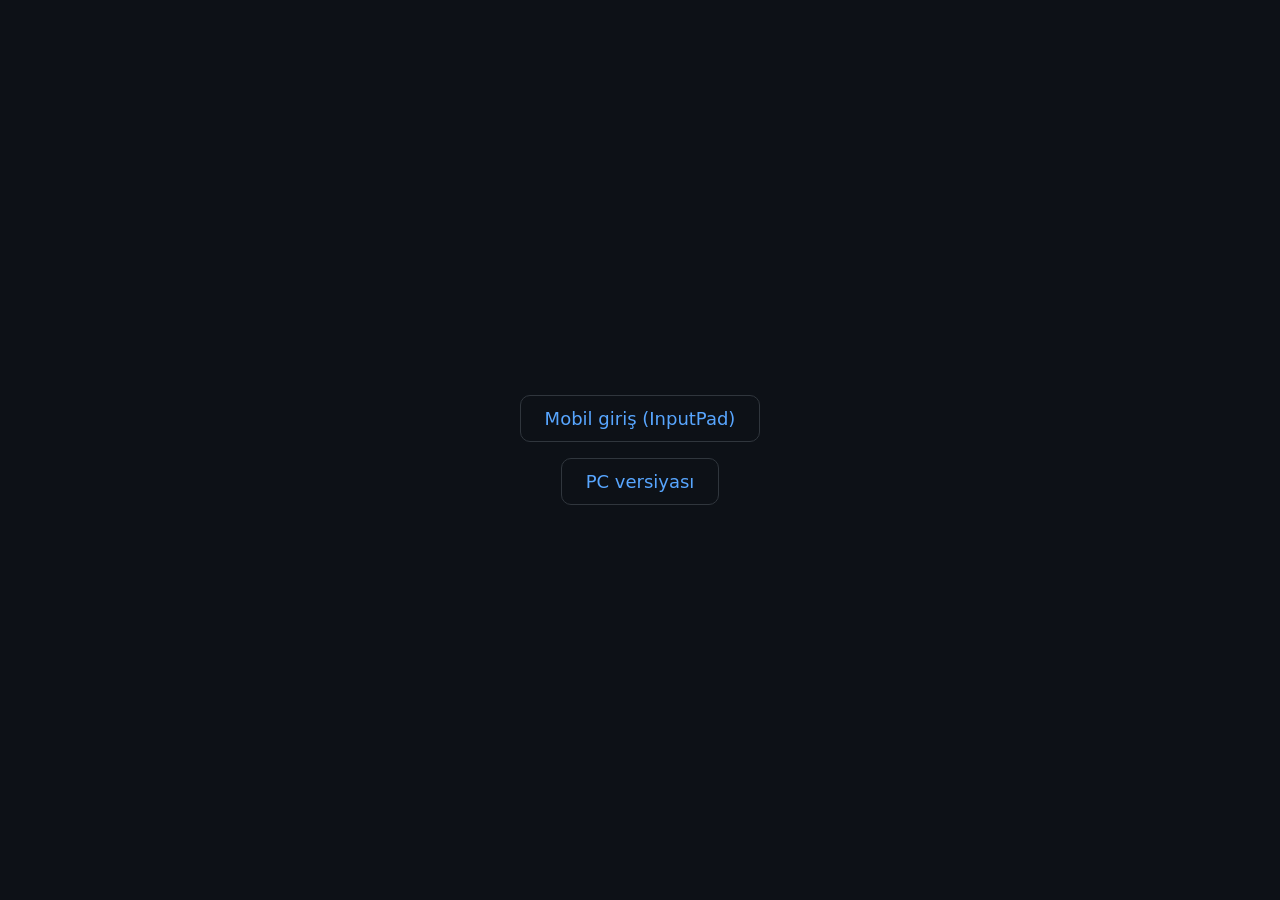
<file: index.html>
<!DOCTYPE html>
<html lang="az">
<head>
<meta charset="UTF-8">
<meta name="viewport" content="width=device-width, initial-scale=1.0">
<title>Maliyya</title>
<style>body{background:#0d1117;color:#e6edf3;font-family:system-ui,sans-serif;display:flex;flex-direction:column;align-items:center;justify-content:center;gap:16px;min-height:100vh;margin:0}a{color:#58a6ff;font-size:18px;text-decoration:none;padding:12px 24px;border:1px solid #30363d;border-radius:10px}</style>
</head>
<body>
<a href="mobile_inputpad/">Mobil giriş (InputPad)</a>
<a href="pc_version/">PC versiyası</a>
</body>
</html>
</file>
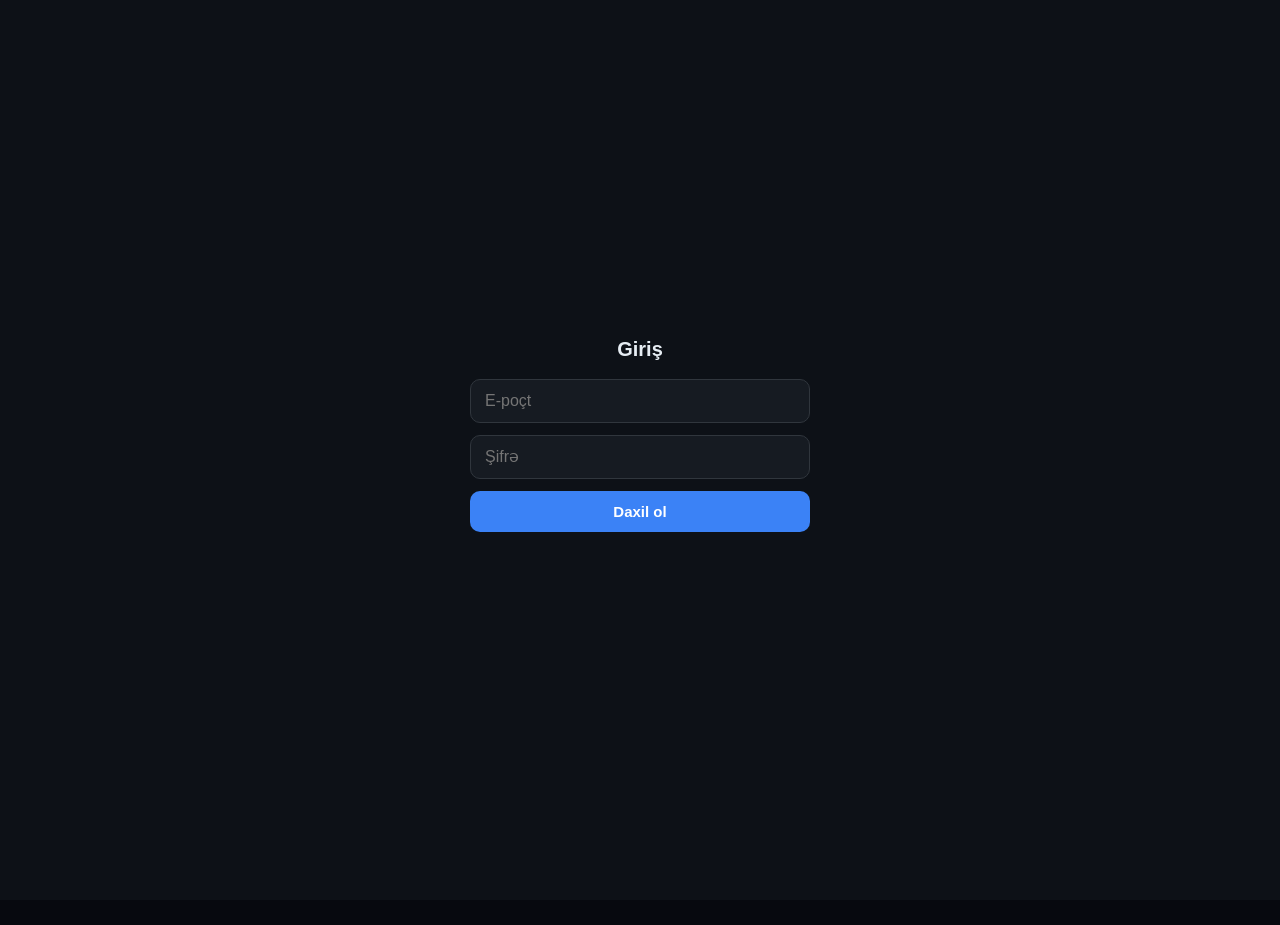
<file: pc_version/index.html>
<!DOCTYPE html>
<html lang="az">
<head>
<script>
(function(){
  var k = localStorage.getItem('page_theme_index') || '';
  if(k==='dark') document.documentElement.setAttribute('data-theme','dark');
  if(k==='light') document.documentElement.setAttribute('data-theme','light');
})();
</script>

<script src="supabase-config.js"></script>
<script src="mf-supabase.js"></script>
<script src="mf-sync.js"></script>
<script src="debt-bal.js"></script>
<script src="sync.js?v=31"></script>
<script src="backup.js?v=31"></script>

<meta charset="UTF-8">
<meta name="viewport" content="width=device-width, initial-scale=1.0">
<title>Maliyyə İdarəetmə</title>
<link href="https://fonts.googleapis.com/css2?family=Montserrat:wght@400;500;600;700;800&display=swap" rel="stylesheet">
<style>
*{margin:0;padding:0;box-sizing:border-box;}

:root{
  --bg:#07090f;
  --surface:rgba(255,255,255,0.045);
  --border:rgba(255,255,255,0.08);
  --text:#eef0fa;
  --muted:rgba(200,208,240,0.5);
  --dim:rgba(200,208,240,0.25);
  --green:#1fd98a;
  --red:#ff5f5f;
  --blue:#4fa3ff;
  --purple:#8b7fff;
}
/* Light theme */
[data-theme=light]{
  --bg:#f0f4f8;
  --surface:rgba(255,255,255,0.9);
  --border:rgba(0,0,0,0.1);
  --text:#111827;
  --muted:#6b7280;
  --dim:#9ca3af;
  --green:#10b981;
  --red:#ef4444;
  --blue:#3b82f6;
  --purple:#7c3aed;
}
[data-theme=light] html,
[data-theme=light] body{
  background:#f0f4f8;
  color:#111827;
}

html,body{
  min-height:100vh;
  background:var(--bg);
  color:var(--text);
  font-family:'Montserrat',sans-serif;
  overflow-x:hidden;
}

/* BACKGROUND */
.bg-glow{
  position:fixed;inset:0;z-index:0;pointer-events:none;
  background:
    radial-gradient(ellipse 600px 400px at 20% 15%, rgba(139,127,255,0.06) 0%, transparent 70%),
    radial-gradient(ellipse 500px 350px at 80% 80%, rgba(79,163,255,0.05) 0%, transparent 70%);
}
.bg-grid{
  position:fixed;inset:0;z-index:0;pointer-events:none;
  background-image:
    linear-gradient(rgba(255,255,255,0.022) 1px, transparent 1px),
    linear-gradient(90deg, rgba(255,255,255,0.022) 1px, transparent 1px);
  background-size:56px 56px;
  mask-image:radial-gradient(ellipse 75% 75% at 50% 50%, black 10%, transparent 100%);
}

/* WRAP */
.wrap{
  position:relative;z-index:1;
  min-height:100vh;
  display:flex;flex-direction:column;
  align-items:center;
  padding:52px 20px 80px;
  max-width:560px;
  margin:0 auto;
}

/* PROFILE */
.profile-block{
  display:flex;flex-direction:column;align-items:center;
  margin-bottom:36px;
  animation:up 0.65s ease both;
}
.avatar-ring{
  width:144px;height:144px;
  border-radius:50%;
  padding:3px;
  background:linear-gradient(135deg, rgba(139,127,255,0.6), rgba(79,163,255,0.6));
  margin-bottom:16px;
  box-shadow:0 0 32px rgba(139,127,255,0.2);
}
.avatar-ring img{
  width:100%;height:100%;
  border-radius:50%;
  object-fit:cover;
  display:block;
  border:2px solid var(--bg);
}
.profile-name{
  font-size:18px;font-weight:700;
  color:var(--text);letter-spacing:-0.2px;
  margin-bottom:4px;
}
.profile-date{
  font-size:11px;color:var(--dim);font-weight:500;
  letter-spacing:0.4px;
}

/* BALANCE CARD */
.balance-card{
  width:100%;
  background:var(--surface);
  border:1px solid var(--border);
  border-radius:20px;
  padding:28px 24px 24px;
  margin-bottom:12px;
  position:relative;overflow:hidden;
  animation:up 0.65s 0.1s ease both;
}
.balance-card::before{
  content:'';position:absolute;top:0;left:0;right:0;height:1px;
  background:linear-gradient(90deg, transparent, rgba(139,127,255,0.5), rgba(79,163,255,0.5), transparent);
}
.balance-label{
  font-size:10px;font-weight:600;letter-spacing:1.2px;
  text-transform:uppercase;color:var(--dim);
  margin-bottom:10px;
}
.balance-amount{
  font-size:38px;font-weight:800;
  letter-spacing:-1.5px;line-height:1;
  margin-bottom:4px;
}
.balance-amount.pos{color:var(--green);}
.balance-amount.neg{color:var(--red);}
.balance-amount.zero{color:var(--text);}
.balance-sign{font-size:24px;font-weight:400;margin-right:2px;opacity:0.7;}
.balance-currency{font-size:22px;font-weight:500;margin-left:3px;opacity:0.6;}

/* STATS ROW */
.stats-row{
  display:flex;gap:10px;
  width:100%;
  margin-bottom:28px;
  animation:up 0.65s 0.15s ease both;
}
.stat-box{
  flex:1;
  background:var(--surface);
  border:1px solid var(--border);
  border-radius:14px;
  padding:14px 12px;
  text-align:center;
}
.stat-val{
  font-size:15px;font-weight:700;
  margin-bottom:5px;line-height:1;
  letter-spacing:-0.3px;
}
.stat-val.green{color:var(--green);}
.stat-val.red{color:var(--red);}
.stat-lbl{font-size:10px;color:var(--dim);text-transform:uppercase;letter-spacing:0.8px;font-weight:600;}

/* SECTION LABEL */
.section-lbl{
  width:100%;
  font-size:10px;font-weight:600;letter-spacing:1.2px;
  text-transform:uppercase;color:var(--dim);
  margin-bottom:10px;padding-left:2px;
  animation:up 0.65s 0.18s ease both;
}

/* CARDS */
.cards{display:flex;flex-direction:column;gap:9px;width:100%;}

.card{
  display:flex;align-items:center;gap:14px;
  padding:16px 18px;
  border-radius:14px;
  background:var(--surface);
  border:1px solid var(--border);
  text-decoration:none;color:var(--text);
  transition:background 0.18s,border-color 0.18s,transform 0.18s,box-shadow 0.18s;
}
.card:hover{transform:translateY(-2px);}
.card.p{animation:up 0.6s 0.22s ease both;}
.card.p:hover{border-color:rgba(139,127,255,0.4);background:rgba(139,127,255,0.06);box-shadow:0 6px 24px rgba(139,127,255,0.1);}
.card.b{animation:up 0.6s 0.28s ease both;}
.card.b:hover{border-color:rgba(79,163,255,0.4);background:rgba(79,163,255,0.06);box-shadow:0 6px 24px rgba(79,163,255,0.1);}
.card.g{animation:up 0.6s 0.34s ease both;}
.card.g:hover{border-color:rgba(31,217,138,0.4);background:rgba(31,217,138,0.06);box-shadow:0 6px 24px rgba(31,217,138,0.1);}
.card.a{animation:up 0.6s 0.40s ease both;}
.card.a:hover{border-color:rgba(245,166,35,0.4);background:rgba(245,166,35,0.06);box-shadow:0 6px 24px rgba(245,166,35,0.1);}
.card.t{animation:up 0.6s 0.46s ease both;}
.card.s{animation:up 0.6s 0.52s ease both;}
.card.s:hover{border-color:rgba(139,148,158,0.4);background:rgba(139,148,158,0.06);box-shadow:0 6px 24px rgba(139,148,158,0.1);}
.card.s .card-ico{background:rgba(139,148,158,0.16);border:1px solid rgba(139,148,158,0.2);}
.card.t:hover{border-color:rgba(20,184,166,0.4);background:rgba(20,184,166,0.06);box-shadow:0 6px 24px rgba(20,184,166,0.1);}

.card-ico{
  width:42px;height:42px;border-radius:12px;
  display:flex;align-items:center;justify-content:center;
  font-size:19px;flex-shrink:0;
  transition:transform 0.18s;
}
.card:hover .card-ico{transform:scale(1.1);}
.card.p .card-ico{background:rgba(139,127,255,0.16);border:1px solid rgba(139,127,255,0.2);}
.card.b .card-ico{background:rgba(79,163,255,0.16);border:1px solid rgba(79,163,255,0.2);}
.card.g .card-ico{background:rgba(31,217,138,0.16);border:1px solid rgba(31,217,138,0.2);}
.card.a .card-ico{background:rgba(245,166,35,0.16);border:1px solid rgba(245,166,35,0.2);}
.card.t .card-ico{background:rgba(20,184,166,0.16);border:1px solid rgba(20,184,166,0.2);}

.card-txt{flex:1;}
.card-title{font-size:14px;font-weight:700;color:var(--text);margin-bottom:2px;letter-spacing:-0.1px;}
.card-desc{font-size:11px;color:var(--muted);font-weight:400;line-height:1.4;}
.card-arr{font-size:17px;color:var(--dim);transition:transform 0.18s,color 0.18s;flex-shrink:0;}
.card:hover .card-arr{transform:translateX(3px);color:var(--text);}

/* ANIMATIONS */
@keyframes up{
  from{opacity:0;transform:translateY(16px);}
  to{opacity:1;transform:translateY(0);}
}

@media(max-width:400px){
  .wrap{padding:36px 14px 60px;}
  .balance-amount{font-size:32px;}
}


.set-btn{flex-shrink:0;width:38px;height:38px;border-radius:50%;display:flex;align-items:center;justify-content:center;font-size:18px;line-height:1;text-decoration:none;color:var(--muted);background:var(--surface);border:1px solid var(--border);transition:all .2s;}
.set-btn:hover{color:var(--text);border-color:var(--blue);transform:rotate(30deg);}
/* Ikonlar: tək tonlu, minimalist */
.card .card-ico,.card.b .card-ico,.card.a .card-ico,.card.g .card-ico,.card.t .card-ico,.card.p .card-ico{background:rgba(255,255,255,0.06);border:1px solid var(--border);color:var(--text);opacity:.9;}
[data-theme=light] .card .card-ico,[data-theme=light] .card.b .card-ico,[data-theme=light] .card.a .card-ico,[data-theme=light] .card.g .card-ico,[data-theme=light] .card.t .card-ico{background:rgba(0,0,0,0.04);}
.card:hover .card-ico{transform:none;}

</style>
<link rel="stylesheet" href="mf-mobile.css">
<link rel="icon" type="image/png" sizes="32x32" href="icons/icon-32.png">
<link rel="apple-touch-icon" href="icons/icon-192.png">
</head>
<body>



<div class="bg-glow"></div>
<div class="bg-grid"></div>

<div class="wrap">

  <!-- Profil -->
  <div class="profile-block">
    <div class="avatar-ring">
      <img src="[data-uri]" alt="Profil">
    </div>
    <div class="profile-name">Nemət Əlibabayev</div>
    <div class="profile-date" id="today-date"></div>
  </div>

  <!-- Xalis Balans -->
  <div class="balance-card">
    <div class="balance-label">Xalis Balans</div>
    <div class="balance-amount zero" id="bal-main">
      <span class="balance-sign" id="bal-sign"></span><span id="bal-num">—</span><span class="balance-currency">₼</span>
  </div>

  <!-- Modullar -->
  <div class="section-lbl"> </div>

  <div class="cards">
    <a class="card b" href="Dashboard.html">
      <div class="card-ico"><svg viewBox="0 0 24 24" width="22" height="22" fill="none" stroke="currentColor" stroke-width="1.7" stroke-linecap="round" stroke-linejoin="round" aria-hidden="true"><path d="M4 20V10"/><path d="M10 20V4"/><path d="M16 20v-7"/><path d="M22 20H2"/></svg></div>
      <div class="card-txt">
        <div class="card-title">Dashboard</div>
        <div class="card-desc">Analiz, qrafiklər və əməliyyat jurnalı</div>
      </div>
      <div class="card-arr">›</div>
    </a>
    <a class="card a" href="Budget_Forecasting_Dashboard.html">
      <div class="card-ico"><svg viewBox="0 0 24 24" width="22" height="22" fill="none" stroke="currentColor" stroke-width="1.7" stroke-linecap="round" stroke-linejoin="round" aria-hidden="true"><path d="M3 17l5-5 4 4 8-9"/><path d="M15 7h5v5"/></svg></div>
      <div class="card-txt">
        <div class="card-title">Büdcə Proqnozu</div>
        <div class="card-desc">Gələcək planlaması və təhlili</div>
      </div>
      <div class="card-arr">›</div>
    </a>
  </div>

  <div style="height:28px;display:flex;align-items:center;justify-content:center;">
    <div id="group-divider" style="
      width:38%;height:1px;
      background:linear-gradient(90deg,transparent 0%,rgba(255,255,255,0.38) 30%,rgba(255,255,255,0.55) 50%,rgba(255,255,255,0.38) 70%,transparent 100%);
      filter:blur(0.4px);
    "></div>
  </div>
  <script>
    (function(){
      function _applyDivider(){
        const el = document.getElementById('group-divider');
        if(!el) return;
        const isLight = document.documentElement.getAttribute('data-theme')==='light';
        el.style.background = isLight
          ? 'linear-gradient(90deg,transparent 0%,rgba(0,0,0,0.18) 30%,rgba(0,0,0,0.28) 50%,rgba(0,0,0,0.18) 70%,transparent 100%)'
          : 'linear-gradient(90deg,transparent 0%,rgba(255,255,255,0.38) 30%,rgba(255,255,255,0.55) 50%,rgba(255,255,255,0.38) 70%,transparent 100%)';
      }
      _applyDivider();
      const _obs = new MutationObserver(_applyDivider);
      _obs.observe(document.documentElement,{attributes:true,attributeFilter:['data-theme']});
    })();
  </script>

  <div class="cards">
    <a class="card g" href="Kreditler.html">
      <div class="card-ico"><svg viewBox="0 0 24 24" width="22" height="22" fill="none" stroke="currentColor" stroke-width="1.7" stroke-linecap="round" stroke-linejoin="round" aria-hidden="true"><rect x="2.5" y="5.5" width="19" height="13" rx="2.5"/><path d="M2.5 10h19"/><path d="M6.5 15h4"/></svg></div>
      <div class="card-txt">
        <div class="card-title">Kreditlər</div>
        <div class="card-desc">Kredit ödənişləri və öhdəlikləri</div>
      </div>
      <div class="card-arr">›</div>
    </a>
    <a class="card t" href="Transfer.html">
      <div class="card-ico"><svg viewBox="0 0 24 24" width="22" height="22" fill="none" stroke="currentColor" stroke-width="1.7" stroke-linecap="round" stroke-linejoin="round" aria-hidden="true"><path d="M7 7h12l-3-3"/><path d="M17 17H5l3 3"/></svg></div>
      <div class="card-txt">
        <div class="card-title">Borclar</div>
        <div class="card-desc">Borc öhdəlikləri</div>
      </div>
      <div class="card-arr">›</div>
    </a>
  </div>

</div>

  <!-- TEMA -->
  <div style="display:flex;align-items:center;justify-content:center;gap:12px;margin:8px 0 24px;width:100%;">
    <div id="theme-toggle-btn" onclick="toggleGlobalTheme()" title="Tema dəyiş" style="cursor:pointer;user-select:none;flex-shrink:0;">
      <div id="theme-track" style="
        width:76px;height:38px;border-radius:19px;
        background:linear-gradient(135deg,#e8edf5,#d4dae8);
        box-shadow:inset 0 2px 6px rgba(0,0,0,.12), inset 0 -1px 2px rgba(255,255,255,.6);
        position:relative;transition:background .3s;">
        <div id="theme-knob" style="
          position:absolute;top:4px;
          width:30px;height:30px;border-radius:50%;
          background:linear-gradient(145deg,#fff,#e8edf2);
          box-shadow:0 2px 8px rgba(0,0,0,.18),0 1px 3px rgba(0,0,0,.12);
          display:flex;align-items:center;justify-content:center;
          font-size:17px;
          transition:left .3s cubic-bezier(.4,0,.2,1), background .3s;">
        </div>
      </div>
    </div>
    <a href="GelirXerc_log.html?v=3" class="set-btn" title="Tarixçə" aria-label="Tarixçə"><svg viewBox="0 0 24 24" width="19" height="19" fill="none" stroke="currentColor" stroke-width="1.8" stroke-linecap="round" stroke-linejoin="round" aria-hidden="true"><path d="M3 12a9 9 0 1 0 3-6.7"/><path d="M3 4v5h5"/><path d="M12 7.5V12l3 2"/></svg></a>
  </div>

  </div>
    </div>
  </div>

  </div>

<script>
(function(){

  // Tarix
  var months = ['Yanvar','Fevral','Mart','Aprel','May','İyun','İyul','Avqust','Sentyabr','Oktyabr','Noyabr','Dekabr'];
  var days   = ['Bazar','Bazar ertəsi','Çərşənbə axşamı','Çərşənbə','Cümə axşamı','Cümə','Şənbə'];
  var now    = new Date();
  document.getElementById('today-date').textContent =
    days[now.getDay()] + ', ' + now.getDate() + ' ' + months[now.getMonth()] + ' ' + now.getFullYear();

  // Formatla
  function fmt(n){
    if(n >= 1000) return (n/1000).toFixed(1).replace('.0','') + 'K';
    return n.toFixed(0);
  }

  async function updateStats(){
    try{
      const toArr = v => {
        if(!v) return [];
        if(Array.isArray(v)) return v;
        try{ const p = JSON.parse(v); return Array.isArray(p) ? p : []; }catch(e){ return []; }
      };
      const fromDB = async (key, useBudget) => {
        if(!window.BudgetDB) return [];
        try{
          const val = useBudget && BudgetDB.getBudget ? await BudgetDB.getBudget(key) : await BudgetDB.getSetting(key);
          return toArr(val);
        }catch(e){ return []; }
      };

      // GəlirXərc log
      let gx = toArr(localStorage.getItem('gelirxerc_cache'));
      const gxDB = await fromDB('gelirxerc_cache', true);
      if(gxDB.length) gx = gxDB;

      // Kredit log
      let crLog = toArr(localStorage.getItem('credit_log_v1'));
      const crDB = await fromDB('credit_log_v1', false);
      if(crDB.length) crLog = crDB;

      // Borc log
      let brLog = toArr(localStorage.getItem('borc_log_v1'));
      const brDB = await fromDB('borc_log_v1', false);
      if(brDB.length) brLog = brDB;

      // Legacy mf_transactions
      const legacy = toArr(localStorage.getItem('mf_transactions'));

      var openBal = parseFloat(localStorage.getItem('mf_opening_bal') || '0') || 0;

      var income = openBal, expense = 0;

      // GəlirXərc log sətirləri
      gx.forEach(function(t){
        var amt = parseFloat(t.Mebleg) || 0;
        var tp = (t.Emeliyyat||'').toLowerCase();
        if(tp.includes('gəlir')||tp.includes('gelir')) income += amt;
        else expense += amt;
      });
      // Kredit log sətirləri
      crLog.forEach(function(t){
        var amt = parseFloat(t.amount||t.Mebleg) || 0;
        var tp = (t.type||t.Emeliyyat||'').toLowerCase();
        if(tp.includes('gəlir')||tp.includes('gelir')) income += amt;
        else expense += amt;
      });
      // Borc logu sətirləri (xalis balansa daxildir)
      brLog.forEach(function(t){
        var amt = parseFloat(t.amount||t.Mebleg) || 0;
        var tp = (t.type||t.Emeliyyat||'').toLowerCase();
        if(tp.includes('gəlir')||tp.includes('gelir')) income += amt;
        else expense += amt;
      });
      // Legacy
      legacy.forEach(function(t){
        var amt = parseFloat(t.Mebleg) || 0;
        var tp = (t.Emeliyyat||'').toLowerCase();
        if(tp.includes('gəlir')||tp.includes('gelir')) income += amt;
        else expense += amt;
      });

      var bal = income - expense;
      var balEl  = document.getElementById('bal-main');
      var signEl = document.getElementById('bal-sign');
      var numEl  = document.getElementById('bal-num');
      var total = gx.length + crLog.length + brLog.length + legacy.length;
      if(total === 0 && openBal === 0){
        numEl.textContent = '—'; signEl.textContent = '';
        balEl.className = 'balance-amount zero';
      } else {
        numEl.textContent = fmt(Math.abs(bal));
        signEl.textContent = bal > 0 ? '+' : bal < 0 ? '−' : '';
        balEl.className = 'balance-amount ' + (bal > 0 ? 'pos' : bal < 0 ? 'neg' : 'zero');
      }
    } catch(e){ console.warn('updateStats xəta:', e); }
  }

  document.addEventListener('DOMContentLoaded', function() { updateStats(); });
  window.addEventListener('gist-ready', function() { updateStats(); }, { once: true });
  window.addEventListener('storage', function(e){
    if(e.key === 'mf_transactions') updateStats();
  });
  window.addEventListener('sync-ok', function(e){
    updateStats();
  });

})();
</script>

<script>
// ── Global tema toggle ─────────────────────────────────
const ALL_THEME_KEYS = [
  'page_theme_inputpad','page_theme_dashboard','page_theme_credits',
  'page_theme_forecast','page_theme_transfer','page_theme_index',
  'kredit_theme','mf_theme'
];

function applyIndexTheme(mode){
  document.documentElement.setAttribute('data-theme', mode);
  document.documentElement.style.background = mode==='light' ? '#f0f4f8' : '#07090f';
  document.documentElement.style.color      = mode==='light' ? '#111827' : '#eef0fa';
  document.body.style.background = mode==='light' ? '#f0f4f8' : '#07090f';
  document.body.style.color      = mode==='light' ? '#111827' : '#eef0fa';

  // Toggle switch animasiyası
  const track = document.getElementById('theme-track');
  const knob  = document.getElementById('theme-knob');
  if(mode === 'light'){
    // Günəş sol tərəfdə
    if(track){ track.style.background='linear-gradient(135deg,#e8edf5,#d4dae8)'; }
    if(knob) { knob.style.left='4px'; knob.style.background='linear-gradient(145deg,#fff,#e8edf2)'; knob.textContent='☀️'; }
  } else {
    // Ay sağ tərəfdə
    if(track){ track.style.background='linear-gradient(135deg,#1a1f2e,#252b3b)'; }
    if(knob) { knob.style.left='42px'; knob.style.background='linear-gradient(145deg,#2d3348,#1e2333)'; knob.textContent='🌙'; }
  }
  ALL_THEME_KEYS.forEach(k => localStorage.setItem(k, mode));
}

function toggleGlobalTheme(){
  const cur = localStorage.getItem('page_theme_index') || 'dark';
  const next = cur === 'dark' ? 'light' : 'dark';
  ALL_THEME_KEYS.forEach(k => localStorage.setItem(k, next));
  applyIndexTheme(next);
}

// Init: cari temaya uyğun button göstər
(function(){
  const t = localStorage.getItem('page_theme_index') || 'dark';
  applyIndexTheme(t);
})();

</script>
</body>
</html>
</file>
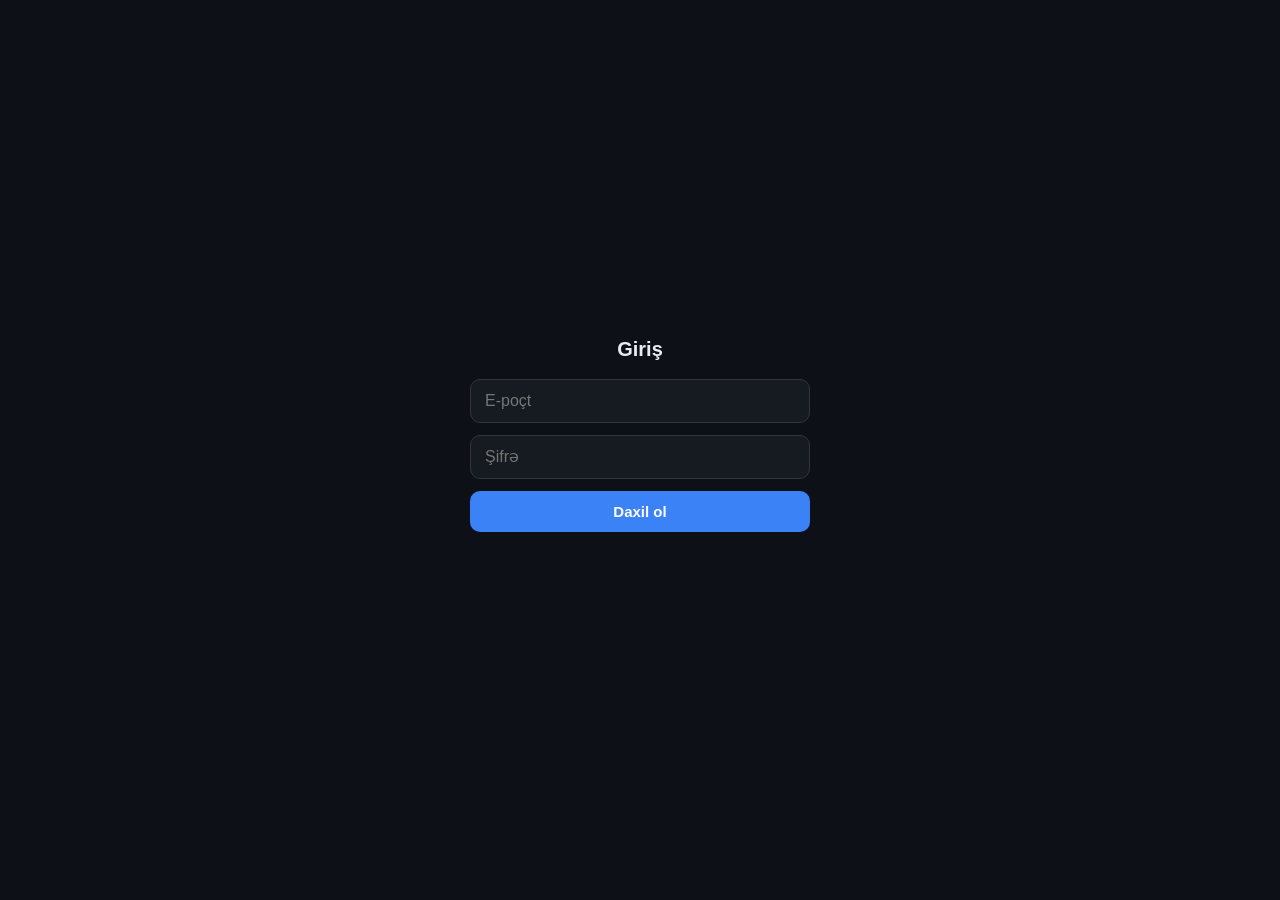
<file: pc_version/GelirXerc_log.html>
﻿<!DOCTYPE html>
<html lang="az">
<head>
  <meta charset="UTF-8">
  <meta name="viewport" content="width=device-width, initial-scale=1.0">
  <title>Gəlir & Xərc Log</title>
  <link href="https://fonts.googleapis.com/css2?family=Inter:wght@400;500;600;700&display=swap" rel="stylesheet">
  <script>
    (function(){
      var k = localStorage.getItem('page_theme_index') || localStorage.getItem('mf_theme') || 'dark';
      if(k==='light') document.documentElement.setAttribute('data-theme','light');
    })();
  </script>
  <script src="supabase-config.js"></script>
  <script src="mf-supabase.js"></script>
<script src="mf-sync.js"></script>
  <script src="db.js"></script>
  <style>
    :root{
      --bg:#0f1117;--surface:#161b29;--surface2:#1d2235;--border:#252a3c;
      --text:#e8eaf6;--muted:#9aa3c4;--dim:#4a5280;
      --green:#2dd4bf;--red:#f87171;--blue:#4f8bff;
    }
    [data-theme=light]{
      --bg:#f0f4f8;--surface:#ffffff;--surface2:#f7f9fb;--border:#e2e8f0;
      --text:#111827;--muted:#6b7280;--dim:#9ca3af;
      --green:#0d9488;--red:#ef4444;--blue:#3b82f6;
    }
    *{box-sizing:border-box;margin:0;padding:0;}
    body{font-family:'Inter',sans-serif;background:var(--bg);color:var(--text);padding:20px;transition:background .2s,color .2s;}
    .wrap{max-width:1200px;margin:0 auto;}
    .header{display:flex;justify-content:space-between;align-items:center;gap:10px;flex-wrap:wrap;margin-bottom:14px;}
    h1{font-size:20px;font-weight:700;color:var(--text);}
    .sub{color:var(--muted);font-size:12px;margin-top:2px;}
    .btn{border:none;border-radius:9px;padding:8px 14px;font-weight:600;font-size:13px;cursor:pointer;font-family:'Inter',sans-serif;transition:opacity .15s,transform .08s;}
    .btn:active{transform:translateY(1px);}
    .btn-primary{background:var(--blue);color:#fff;}
    .btn-primary:hover{opacity:.88;}
    .btn-cancel{background:var(--surface2);color:var(--muted);border:1px solid var(--border);}
    .btn-cancel:hover{color:var(--text);}
    .card{background:var(--surface);border:1px solid var(--border);border-radius:14px;padding:16px;}
    .muted{color:var(--muted);font-size:12px;margin-top:6px;}
    table{width:100%;border-collapse:collapse;margin-top:10px;}
    th,td{padding:10px 8px;font-size:13px;border-bottom:1px solid var(--border);text-align:left;vertical-align:middle;}
    th{color:var(--muted);text-transform:uppercase;font-size:10px;letter-spacing:.7px;font-weight:600;}
    tbody tr:hover{background:var(--surface2);}
    textarea{width:100%;height:140px;border-radius:9px;border:1px solid var(--border);background:var(--surface2);color:var(--text);padding:10px;font-family:'Inter',sans-serif;font-size:13px;outline:none;resize:vertical;}
    textarea:focus{border-color:var(--blue);}
    .pill{display:inline-flex;align-items:center;padding:3px 9px;border-radius:20px;font-weight:600;font-size:11px;letter-spacing:.2px;}
    .pill-in{background:rgba(45,212,191,.15);color:var(--green);border:1px solid rgba(45,212,191,.3);}
    .pill-out{background:rgba(248,113,113,.15);color:var(--red);border:1px solid rgba(248,113,113,.3);}
    /* Action buttons — minimalist */
    .act-wrap{display:flex;align-items:center;gap:8px;}
    .act-btn{width:28px;height:28px;border-radius:7px;border:1px solid var(--border);background:transparent;color:var(--muted);cursor:pointer;display:flex;align-items:center;justify-content:center;font-size:13px;transition:background .15s,color .15s,border-color .15s;}
    .act-btn:hover{background:var(--surface2);color:var(--text);border-color:var(--dim);}
    .act-btn.del:hover{background:rgba(248,113,113,.12);color:var(--red);border-color:rgba(248,113,113,.35);}
    /* Edit form */
    .form-grid{display:grid;grid-template-columns:repeat(2,minmax(0,1fr));gap:10px;margin-top:12px;padding:14px;background:var(--surface2);border-radius:10px;border:1px solid var(--border);}
    .form-grid label{font-size:11px;color:var(--muted);margin-bottom:4px;display:block;font-weight:600;text-transform:uppercase;letter-spacing:.5px;}
    .form-grid input,.form-grid select{width:100%;padding:8px 10px;border-radius:8px;border:1px solid var(--border);background:var(--surface);color:var(--text);font-size:13px;font-family:'Inter',sans-serif;outline:none;}
    .form-grid input:focus,.form-grid select:focus{border-color:var(--blue);}
    @media(max-width:640px){.form-grid{grid-template-columns:1fr;}}
    .set-btn{flex-shrink:0;width:38px;height:38px;border-radius:50%;display:flex;align-items:center;justify-content:center;font-size:18px;line-height:1;text-decoration:none;color:var(--muted);background:var(--surface);border:1px solid var(--border);transition:all .2s;}
    .set-btn:hover{color:var(--text);border-color:var(--blue);transform:rotate(30deg);}
    /* Home fab */
    .home-fab{position:fixed;bottom:20px;right:20px;width:44px;height:44px;border-radius:10px;background:rgba(30,34,50,0.82);backdrop-filter:blur(8px);border:1px solid rgba(255,255,255,0.12);display:flex;flex-direction:column;align-items:center;justify-content:center;gap:5px;cursor:pointer;z-index:9000;text-decoration:none;transition:background .18s,transform .15s;box-shadow:0 2px 12px rgba(0,0,0,.3);}
    .home-fab:active{transform:scale(.92);}
    .home-fab:hover{background:rgba(50,56,80,0.95);}
    .home-fab span{display:block;width:20px;height:2px;background:#e8eaf6;border-radius:2px;}
    [data-theme=light] .home-fab{background:rgba(255,255,255,0.85);border-color:rgba(0,0,0,0.12);}
    [data-theme=light] .home-fab span{background:#374151;}
    [data-theme=light] .home-fab:hover{background:rgba(240,244,248,0.95);}
  </style>
<link rel="stylesheet" href="mf-mobile.css">
<link rel="icon" type="image/png" sizes="32x32" href="icons/icon-32.png">
<link rel="apple-touch-icon" href="icons/icon-192.png">
</head>
<body>
  <a class="home-fab" href="index.html" title="Ana səhifə"><span></span><span></span><span></span></a>
  <div class="wrap">
    <div class="header">
      <div>
        <h1>Gəlir & Xərc Log</h1>
      </div>
      <a href="Settings.html" class="set-btn" title="Parametrlər" aria-label="Parametrlər">⚙︎</a>
    </div>

    <div class="card">
      <div class="muted" id="summary">Yüklənir...</div>

      <div class="form-grid" id="edit-form" style="display:none;">
        <div>
          <label for="f-date">Tarix</label>
          <input type="date" id="f-date">
        </div>
        <div>
          <label for="f-type">Əməliyyat</label>
          <select id="f-type"><option>Gəlir</option><option>Xərc</option></select>
        </div>
        <div>
          <label for="f-cat">Kateqoriya</label>
          <input type="text" id="f-cat">
        </div>
        <div>
          <label for="f-note">Qeyd</label>
          <input type="text" id="f-note">
        </div>
        <div>
          <label for="f-amt">Məbləğ</label>
          <input type="number" step="0.01" id="f-amt">
        </div>
        <div style="display:flex;align-items:end;gap:8px;">
          <button class="btn btn-primary" onclick="saveEdit()">Saxla</button>
          <button class="btn btn-cancel" onclick="cancelEdit()">Ləğv</button>
        </div>
      </div>

      <table>
        <thead>
          <tr><th>Tarix</th><th>Əməliyyat</th><th>Kateqoriya</th><th>Qeyd</th><th>Məbləğ</th><th></th></tr>
        </thead>
        <tbody id="tbody"></tbody>
      </table>
    </div>
  </div>

  <script>
    const STORE_KEY = 'gelirxerc_cache';
    let ROWS = [];
    let editIndex = -1;

    function fmtDate(d){
      if(!d) return '';
      const dt = new Date(d);
      if(isNaN(dt)) return d;
      const months = ['yan','fev','mar','apr','may','iyn','iyl','avq','sen','okt','noy','dek'];
      return dt.getDate() + ' ' + months[dt.getMonth()] + ' ' + String(dt.getFullYear()).slice(2);
    }

    function normRow(r){
      if(!r) return {Tarix:'',Emeliyyat:'',Kateqoriya:'',Qeyd:'',Mebleg:''};
      return {
        Tarix: r.Tarix||'', Emeliyyat: r.Emeliyyat||'',
        Kateqoriya: r.Kateqoriya||'', Qeyd: r.Qeyd||'', Mebleg: r.Mebleg||''
      };
    }

    function render(){
      const tb = document.getElementById('tbody');
      // Orijinal indeksi saxlayaraq sırala — eyni gün daxilində orijinal sıra azalan (son əlavə üstdə)
      const indexed = ROWS.map((r, origIdx) => ({ r: normRow(r), origIdx }));
      indexed.sort((a, b) => {
        const da = new Date(a.r.Tarix||0), db = new Date(b.r.Tarix||0);
        if(db - da !== 0) return db - da;
        return b.origIdx - a.origIdx; // eyni gündə: son əlavə üstdə
      });
      if(!indexed.length){
        tb.innerHTML = '<tr><td colspan="6" style="color:#9aa3c4;">Məlumat yoxdur</td></tr>';
      } else {
        tb.innerHTML = indexed.map(({r, origIdx})=>`
          <tr>
            <td>${fmtDate(r.Tarix)}</td>
            <td><span class="pill ${r.Emeliyyat==='Gəlir'?'pill-in':'pill-out'}">${r.Emeliyyat}</span></td>
            <td>${r.Kateqoriya}</td>
            <td>${r.Qeyd}</td>
            <td>${r.Mebleg}</td>
            <td>
              <div class="act-wrap">
                <button class="act-btn" title="Redaktə" onclick="startEdit(${origIdx})">✎</button>
                <button class="act-btn del" title="Sil" onclick="delRow(${origIdx})">✕</button>
              </div>
            </td>
          </tr>
        `).join('');
      }
      document.getElementById('summary').textContent = `Sətir sayı: ${indexed.length}`;
    }

    async function saveCache(){
      try{ localStorage.setItem(STORE_KEY, JSON.stringify(ROWS)); }catch(e){}
      if(window.BudgetDB){
        try{ await BudgetDB.setBudget(STORE_KEY, JSON.stringify(ROWS)); }catch(e){ console.warn('IDX save', e); }
      }
      // Bütün saxlama yerlərini (settings + budget + LS) yenilə və serverə göndər — Dashboard settings-dən oxuyur
      if(window.MFSync){ try{ await MFSync.write(STORE_KEY, JSON.stringify(ROWS)); }catch(e){ console.warn('sync write', e); } }
    }

    async function loadCache(){
      // IndexedDB əsas mənbədir — varsa onu götür, yoxdursa localStorage
      let loaded = false;
      if(window.BudgetDB){
        try{
          const v = await BudgetDB.getBudget(STORE_KEY);
          if(v){
            const parsed = typeof v === 'string' ? JSON.parse(v) : v;
            if(Array.isArray(parsed) && parsed.length > 0){ ROWS = parsed; loaded = true; }
          }
        }catch(e){ console.warn('IDX load', e); }
      }
      if(!loaded){
        try{
          const vls = localStorage.getItem(STORE_KEY);
          if(vls){ const parsed = JSON.parse(vls); if(Array.isArray(parsed)) ROWS = parsed; }
        }catch(e){ console.warn('LS load', e); }
      }
    }

    function startEdit(idx){
      if(idx < 0 || idx >= ROWS.length){ console.warn('startEdit: idx xaricdir', idx, ROWS.length); return; }
      editIndex = idx;
      const raw = ROWS[idx] || {};
      // Birbaşa ROWS-dan oxu — normRow vasitəsilə field itməsin
      document.getElementById('f-date').value  = raw.Tarix      || '';
      document.getElementById('f-type').value  = raw.Emeliyyat  || 'Gəlir';
      document.getElementById('f-cat').value   = raw.Kateqoriya || '';
      document.getElementById('f-note').value  = raw.Qeyd       || '';
      document.getElementById('f-amt').value   = raw.Mebleg     || '';
      document.getElementById('edit-form').style.display='grid';
      // Formu görünən yerə sürüşdür
      document.getElementById('edit-form').scrollIntoView({ behavior:'smooth', block:'nearest' });
    }

    async function saveEdit(){
      if(editIndex < 0) return;
      ROWS[editIndex] = {
        ...(ROWS[editIndex]||{}),
        Tarix: document.getElementById('f-date').value,
        Emeliyyat: document.getElementById('f-type').value,
        Kateqoriya: document.getElementById('f-cat').value,
        Qeyd: document.getElementById('f-note').value,
        Mebleg: document.getElementById('f-amt').value
      };
      editIndex = -1;
      document.getElementById('edit-form').style.display='none';
      await saveCache();
      render();
    }

    async function cancelEdit(){
      editIndex = -1;
      document.getElementById('edit-form').style.display='none';
    }

    async function delRow(idx){
      if(!confirm('Bu əməliyyatı silmək istəyirsiniz?')) return;
      ROWS.splice(idx,1);
      editIndex = -1;
      document.getElementById('edit-form').style.display='none';
      await saveCache();
      render();
    }

    // İlk yükləmə: cache-dən oxu və göstər
    (async function(){
      await loadCache();
      render();
    })();
  </script>
</body>
</html>
</file>
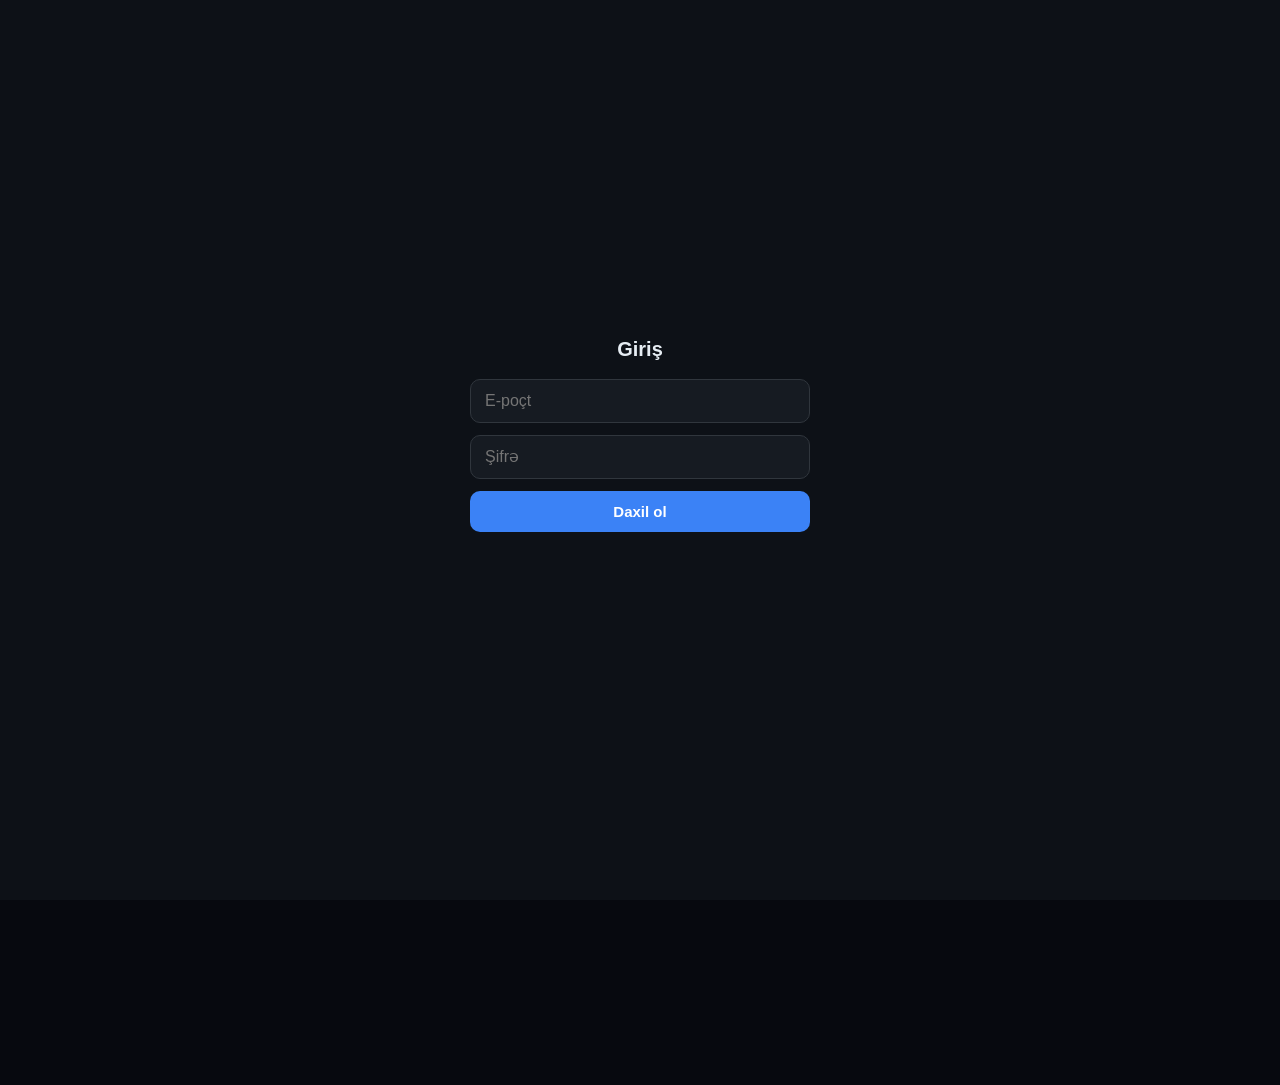
<file: pc_version/Settings.html>
<!DOCTYPE html>
<html lang="az">
<head>
<meta charset="UTF-8">
<meta name="viewport" content="width=device-width, initial-scale=1.0">
<title>Parametrlər</title>
<link rel="icon" type="image/png" sizes="32x32" href="icons/icon-32.png">
<link rel="apple-touch-icon" href="icons/icon-192.png">
<script>
(function(){
  var k = localStorage.getItem('page_theme_index') || 'dark';
  document.documentElement.setAttribute('data-theme', k === 'light' ? 'light' : 'dark');
})();
</script>
<script src="supabase-config.js"></script>
<script src="mf-supabase.js"></script>
<script src="mf-sync.js"></script>
<script src="debt-bal.js"></script>
<script src="db.js"></script>
<link href="https://fonts.googleapis.com/css2?family=Manrope:wght@400;500;600;700;800&family=DM+Mono:wght@400;500&display=swap" rel="stylesheet">
<style>
*{margin:0;padding:0;box-sizing:border-box;}
:root{--bg:#07090f;--surface:#11151f;--surface2:#171c29;--border:rgba(255,255,255,.09);--text:#eef0fa;--muted:#9aa3c4;--green:#1fd98a;--red:#ff5f5f;--blue:#4fa3ff;--amber:#f5b942;--r:14px;}
[data-theme=light]{--bg:#f0f4f8;--surface:#fff;--surface2:#f7f9fb;--border:#e2e8f0;--text:#111827;--muted:#6b7280;--green:#10b981;--red:#ef4444;--blue:#3b82f6;--amber:#d98e04;}
body{background:var(--bg);color:var(--text);font-family:'Manrope',sans-serif;min-height:100vh;padding-bottom:60px;}
.topbar{position:sticky;top:0;z-index:50;background:var(--surface);border-bottom:1px solid var(--border);height:54px;padding:0 16px;display:flex;align-items:center;gap:12px;}
.topbar a{color:var(--blue);text-decoration:none;font-size:14px;font-weight:600;}
.topbar-title{font-size:16px;font-weight:800;}
.wrap{max-width:720px;margin:0 auto;padding:18px 16px;}
.card{background:var(--surface);border:1px solid var(--border);border-radius:var(--r);padding:18px 18px 16px;margin-bottom:14px;}
.card h2{font-size:15px;font-weight:800;margin-bottom:6px;display:flex;align-items:center;gap:8px;}
.card p{font-size:13px;color:var(--muted);line-height:1.55;margin-bottom:12px;}
.row{display:flex;gap:10px;align-items:center;flex-wrap:wrap;}
input[type=number],input[type=text]{background:var(--surface2);color:var(--text);border:1.5px solid var(--border);border-radius:10px;padding:10px 12px;font-size:15px;font-family:'DM Mono',monospace;outline:none;min-width:0;}
input:focus{border-color:var(--blue);}
.btn{border:none;border-radius:10px;padding:10px 16px;font-size:14px;font-weight:700;cursor:pointer;font-family:inherit;}
.btn-blue{background:var(--blue);color:#fff;}
.btn-amber{background:var(--amber);color:#1a1100;}
.btn-red{background:var(--red);color:#fff;}
.btn-ghost{background:var(--surface2);color:var(--text);border:1px solid var(--border);}
.btn:disabled{opacity:.4;cursor:not-allowed;}
.stats{display:grid;grid-template-columns:repeat(3,1fr);gap:8px;margin-bottom:12px;}
.stat{background:var(--surface2);border:1px solid var(--border);border-radius:10px;padding:10px 12px;}
.stat .l{font-size:10px;text-transform:uppercase;letter-spacing:.7px;color:var(--muted);font-weight:700;margin-bottom:4px;}
.stat .v{font-family:'DM Mono',monospace;font-size:16px;font-weight:700;}
.keep,.del{font-size:13px;line-height:1.7;margin-bottom:12px;}
.keep b{color:var(--green);} .del b{color:var(--red);}
.danger{border-color:rgba(239,68,68,.45);}
.danger h2{color:var(--red);}
.chk{display:flex;gap:8px;align-items:flex-start;font-size:13px;color:var(--text);margin:10px 0;line-height:1.45;cursor:pointer;}
.chk input{margin-top:3px;}
/* modal */
.ov{position:fixed;inset:0;background:rgba(0,0,0,.65);z-index:200;display:none;align-items:center;justify-content:center;padding:16px;}
.ov.show{display:flex;}
.modal{background:var(--surface);border:1px solid var(--border);border-radius:16px;padding:22px;width:460px;max-width:100%;max-height:92vh;overflow-y:auto;box-shadow:0 24px 60px rgba(0,0,0,.5);}
.modal h3{font-size:17px;font-weight:800;margin-bottom:10px;}
.modal p,.modal li{font-size:13.5px;line-height:1.6;color:var(--muted);}
.modal ul{margin:8px 0 12px 18px;}
.modal .warn{background:rgba(239,68,68,.12);border:1px solid rgba(239,68,68,.4);color:var(--red);border-radius:10px;padding:10px 12px;font-size:13px;font-weight:700;margin:10px 0;line-height:1.5;}
.modal .btns{display:flex;gap:10px;justify-content:flex-end;margin-top:16px;}
.toast{position:fixed;left:50%;bottom:28px;transform:translateX(-50%) translateY(20px);background:var(--surface);color:var(--text);border:1px solid var(--border);padding:10px 18px;border-radius:12px;font-size:14px;font-weight:600;opacity:0;pointer-events:none;transition:all .25s;z-index:300;box-shadow:0 8px 28px rgba(0,0,0,.4);}
.toast.show{opacity:1;transform:translateX(-50%) translateY(0);}
@media(max-width:560px){.stats{grid-template-columns:1fr 1fr;}}
</style>
<link rel="stylesheet" href="mf-mobile.css">
</head>
<body>
<div class="topbar"><a href="index.html">‹ Ana səhifə</a><div class="topbar-title">Parametrlər</div></div>

<div class="wrap">

  <!-- Hazırkı vəziyyət -->
  <div class="card">
    <h2>📊 Hazırkı vəziyyət</h2>
    <div class="stats">
      <div class="stat"><div class="l">Xalis balans</div><div class="v" id="st-bal">—</div></div>
      <div class="stat"><div class="l">Gəlir-Xərc sətri</div><div class="v" id="st-gx">—</div></div>
      <div class="stat"><div class="l">Kredit / Borc logu</div><div class="v" id="st-cb">—</div></div>
      <div class="stat"><div class="l">Kredit sayı</div><div class="v" id="st-cr">—</div></div>
      <div class="stat"><div class="l">Borc sayı</div><div class="v" id="st-tr">—</div></div>
      <div class="stat"><div class="l">Başlanğıc qalığı</div><div class="v" id="st-ob">—</div></div>
    </div>
  </div>

  <!-- Başlanğıc qalığı -->
  <div class="card">
    <h2>💰 Başlanğıc qalığı</h2>
    <p>Hesabın başlanğıc balansı. Dashboard və ana səhifədəki bütün hesablamalar bu rəqəm əsasında aparılır.</p>
    <div class="row">
      <input type="number" id="ob-input" placeholder="0.00" step="0.01" inputmode="decimal" style="flex:1;min-width:140px;">
      <span style="font-weight:700;">₼</span>
      <button class="btn btn-blue" id="ob-save">Saxla</button>
    </div>
  </div>

  <!-- Ehtiyat nüsxə -->
  <div class="card">
    <h2>💾 Ehtiyat nüsxə</h2>
    <p>Appın bütün datası (loglar, kreditlər, borclar, büdcə proqnozu, başlanğıc qalığı) bir fayla yazılır. Faylı yükləsəniz, mövcud data tamamilə həmin fayldakı ilə əvəz olunur.</p>
    <div class="row">
      <button class="btn btn-blue" id="bk-export">⬇ Export (endir)</button>
      <button class="btn btn-ghost" id="bk-import">⬆ Import (yüklə)</button>
      <input type="file" id="bk-file" accept=".json,application/json" style="display:none">
    </div>
  </div>

  <!-- Növbəti ilə keç -->
  <div class="card">
    <h2>📅 Növbəti ilə keç</h2>
    <p>İl sonunda istifadə edin. Əməliyyat jurnalları təmizlənir, il sonu qalığı yeni ilin başlanğıc qalığı olur.</p>
    <div class="keep">
      <div><b>✓ Qalır:</b> kreditlər və borclar (olduğu kimi)</div>
      <div><b>↻ Köçür:</b> il sonu qalığı → yeni ilin başlanğıc qalığı</div>
      <div class="del"><b>✕ Silinir:</b> Gəlir-Xərc logu, Kredit logu, Borc logu</div>
    </div>
    <button class="btn btn-amber" id="ny-open">Növbəti ilə keç…</button>
  </div>

  <!-- Datanı sıfırla -->
  <div class="card danger">
    <h2>⚠️ Datanı sıfırla</h2>
    <p>Bütün məlumatı silir: loglar, kreditlər, borclar, büdcə proqnozu və başlanğıc qalığı. Telefon və kompüter sinxron olduğu üçün hər iki cihazdan silinir. Əməliyyatdan əvvəl ehtiyat nüsxə avtomatik endirilir.</p>
    <button class="btn btn-red" id="rs-open">Datanı sıfırla…</button>
  </div>

</div>

<!-- Modal -->
<div class="ov" id="ov"><div class="modal" id="modal"></div></div>
<div class="toast" id="toast"></div>

<script>
// ─────────────────────────────────────────────
// Yaddaş: oxu / yaz (LS + IndexedDB, sinxron üçün MFSync.write)
// ─────────────────────────────────────────────
const LOG_KEYS      = ['gelirxerc_cache','credit_log_v1','borc_log_v1','mf_transactions'];
const FORECAST_KEYS = ['budgetApp2025','budgetBalances2025','budgetRecurring2025','budgetOverrides2025'];
const ALL_KEYS      = ['gelirxerc_cache','credit_log_v1','borc_log_v1','kreditler_v2','transfers_offline_v1','mf_transactions','mf_opening_bal'].concat(FORECAST_KEYS);

const $ = id => document.getElementById(id);
const r2 = n => Math.round(n*100)/100;
const fmt = n => new Intl.NumberFormat('az-AZ',{minimumFractionDigits:0,maximumFractionDigits:2}).format(n) + ' ₼';
const fold = s => String(s||'').toLowerCase().replace(/ı/g,'i').replace(/ə/g,'e').replace(/ş/g,'s').replace(/ç/g,'c').replace(/ö/g,'o').replace(/ü/g,'u').replace(/ğ/g,'g').trim();

function toArr(v){
  if(!v) return [];
  if(Array.isArray(v)) return v;
  try{ const p = JSON.parse(v); return Array.isArray(p) ? p : []; }catch(e){ return []; }
}
// Səhifələrin oxuduğu qaydada: əvvəl localStorage, IndexedDB-də boş olmayan varsa o
async function readArr(key){
  let arr = toArr(localStorage.getItem(key));
  if(window.BudgetDB){
    try{
      const idbName = key === 'kreditler_v2' ? 'kreditler_v2' : key;
      const val = key === 'gelirxerc_cache' && BudgetDB.getBudget ? await BudgetDB.getBudget(idbName) : await BudgetDB.getSetting(idbName);
      const p = toArr(val);
      if(p.length) arr = p;
    }catch(e){}
  }
  return arr;
}
async function readOpening(){
  let v = parseFloat(localStorage.getItem('mf_opening_bal')||'0') || 0;
  if(window.BudgetDB){
    try{ const ob = await BudgetDB.getSetting('mf_opening_bal'); if(ob != null) v = parseFloat(ob) || v; }catch(e){}
  }
  return v;
}
async function setKey(key, value){          // value: mətn və ya null (silmək)
  if(window.MFSync && MFSync.write) return MFSync.write(key, value);
  if(value == null) localStorage.removeItem(key); else localStorage.setItem(key, value);
  if(window.BudgetDB){
    try{
      if(value == null) await BudgetDB.setSetting(key, null);
      else if(key === 'mf_opening_bal') await BudgetDB.setSetting(key, value);
      else { const a = toArr(value); if(a.length || value === '[]') await BudgetDB.setSetting(key, a); }
    }catch(e){}
  }
}

// Xalis balans (ana səhifə ilə eyni qayda)
function sumLog(rows, getAmt, getType){
  let inc = 0, exp = 0;
  rows.forEach(t=>{
    const a = getAmt(t), tp = String(getType(t)||'').toLowerCase();
    if(tp.includes('gəlir') || tp.includes('gelir')) inc += a; else exp += a;
  });
  return {inc, exp};
}
async function snapshot(){
  const gx = await readArr('gelirxerc_cache');
  const cl = await readArr('credit_log_v1');
  const bl = await readArr('borc_log_v1');
  const lg = toArr(localStorage.getItem('mf_transactions'));
  const cr = await readArr('kreditler_v2');
  const tr = await readArr('transfers_offline_v1');
  const ob = await readOpening();
  const a = sumLog(gx, t=>parseFloat(t.Mebleg)||0, t=>t.Emeliyyat);
  const b = sumLog(cl, t=>parseFloat(t.amount||t.Mebleg)||0, t=>t.type||t.Emeliyyat);
  const c = sumLog(bl, t=>parseFloat(t.amount||t.Mebleg)||0, t=>t.type||t.Emeliyyat);
  const d = sumLog(lg, t=>parseFloat(t.Mebleg)||0, t=>t.Emeliyyat);
  const balance = r2(ob + a.inc+b.inc+c.inc+d.inc - (a.exp+b.exp+c.exp+d.exp));   // borc logu daxildir
  return { gx, cl, bl, lg, cr, tr, ob, balance };
}

async function refresh(){
  const s = await snapshot();
  $('st-bal').textContent = fmt(s.balance);
  $('st-gx').textContent  = s.gx.length + s.lg.length;
  $('st-cb').textContent  = s.cl.length + ' / ' + s.bl.length;
  $('st-cr').textContent  = s.cr.length;
  $('st-tr').textContent  = s.tr.length;
  $('st-ob').textContent  = fmt(s.ob);
  if(document.activeElement !== $('ob-input')) $('ob-input').value = s.ob || '';
  return s;
}

function toast(msg){
  const t = $('toast'); t.textContent = msg; t.classList.add('show');
  clearTimeout(t._t); t._t = setTimeout(()=>t.classList.remove('show'), 2800);
}

// Ehtiyat nüsxə: bütün açarlar bir JSON faylında
async function collectData(){
  const data = {};
  for(const k of ALL_KEYS){
    let v = localStorage.getItem(k);
    if(v == null || v === '' || v === '[]'){
      try{
        if(k === 'mf_opening_bal'){ const o = await readOpening(); if(o) v = String(o); }
        else if(!(k === 'budgetOverrides2025' || k === 'budgetBalances2025')){ const a = await readArr(k); if(a.length) v = JSON.stringify(a); }
      }catch(e){}
    }
    if(v != null) data[k] = v;
  }
  return data;
}
async function downloadBackup(tag){
  const out = { app:'maliyya', kind:tag, exportedAt:new Date().toISOString(), data: await collectData() };
  const blob = new Blob([JSON.stringify(out,null,2)], {type:'application/json'});
  const a = document.createElement('a');
  a.href = URL.createObjectURL(blob);
  a.download = 'maliyya_backup_' + tag + '_' + new Date().toISOString().slice(0,10) + '.json';
  document.body.appendChild(a); a.click(); a.remove();
  setTimeout(()=>URL.revokeObjectURL(a.href), 2000);
}

// ─────────────────────────────────────────────
// Başlanğıc qalığı
// ─────────────────────────────────────────────
$('ob-save').onclick = async ()=>{
  const v = r2(parseFloat($('ob-input').value) || 0);
  await setKey('mf_opening_bal', String(v));
  await refresh();
  toast('Başlanğıc qalığı saxlandı: ' + fmt(v));
};
$('ob-input').addEventListener('keydown', e=>{ if(e.key === 'Enter') $('ob-save').click(); });

// ─────────────────────────────────────────────
// Modal köməkçisi
// ─────────────────────────────────────────────
function showModal(html){ $('modal').innerHTML = html; $('ov').classList.add('show'); }
function closeModal(){ $('ov').classList.remove('show'); $('modal').innerHTML = ''; clearInterval(closeModal._t); }
$('ov').addEventListener('click', e=>{ if(e.target === $('ov')) closeModal(); });
document.addEventListener('keydown', e=>{ if(e.key === 'Escape') closeModal(); });
function countdown(btn, secs, label){
  clearInterval(closeModal._t);
  let n = secs; btn.disabled = true; btn.textContent = label + ' (' + n + ')';
  closeModal._t = setInterval(()=>{
    n--; if(n <= 0){ clearInterval(closeModal._t); btn.disabled = false; btn.textContent = label; }
    else btn.textContent = label + ' (' + n + ')';
  }, 1000);
}

// ─────────────────────────────────────────────
// Növbəti ilə keç
// ─────────────────────────────────────────────
function shiftYear(m){ const p = String(m).split('-'); return (parseInt(p[0],10)+1) + '-' + p.slice(1).join('-'); }

$('ny-open').onclick = async ()=>{
  const s = await refresh();
  const recs = toArr(localStorage.getItem('budgetRecurring2025'));
  const years = new Set(); recs.forEach(r=> (r.targetMonths||[]).forEach(m=>years.add(parseInt(String(m).slice(0,4),10))));
  const fromY = years.size ? Math.max(...years) : null;
  const nLog = s.gx.length + s.cl.length + s.bl.length + s.lg.length;
  showModal(`
    <h3>📅 Növbəti ilə keçid</h3>
    <p>Bu əməliyyat <b>${nLog}</b> log sətrini siləcək və il sonu qalığını yeni ilə köçürəcək.</p>
    <ul>
      <li>İl sonu qalığı: <b style="color:var(--text)">${fmt(s.balance)}</b> → yeni ilin <b>başlanğıc qalığı</b> olacaq</li>
      <li>Silinəcək: Gəlir-Xərc logu (${s.gx.length + s.lg.length}), Kredit logu (${s.cl.length}), Borc logu (${s.bl.length})</li>
      <li>Olduğu kimi qalacaq: <b style="color:var(--green)">${s.cr.length} kredit</b> və <b style="color:var(--green)">${s.tr.length} borc</b></li>
    </ul>
    <label class="chk"><input type="checkbox" id="ny-fc" checked>
      <span>Büdcə proqnozunu da yeni ilə uyğunlaşdır: əl ilə əlavə edilmiş proqnoz qeydləri və düzəlişlər silinir${fromY ? ', aylıq şablonlar ' + fromY + ' → ' + (fromY+1) + ' ilinə köçürülür' : ''}.</span></label>
    <div class="warn">Ehtiyat nüsxə avtomatik endiriləcək. Bu əməliyyatı geri qaytarmaq olmur (telefon və PC-də eyni anda tətbiq olunur).</div>
    <div class="btns"><button class="btn btn-ghost" id="m-cancel">Ləğv et</button><button class="btn btn-amber" id="m-go">Bəli, yeni ilə keç</button></div>`);
  $('m-cancel').onclick = closeModal;
  countdown($('m-go'), 3, 'Bəli, yeni ilə keç');
  $('m-go').onclick = async ()=>{
    $('m-go').disabled = true;
    const withForecast = $('ny-fc').checked;
    try{
      await downloadBackup('il-sonu');
      const bal = s.balance;
      for(const k of LOG_KEYS) await setKey(k, '[]');
      await setKey('mf_opening_bal', String(bal));
      if(withForecast){
        await setKey('budgetApp2025', '[]');
        await setKey('budgetOverrides2025', '{}');
        await setKey('budgetBalances2025', '{}');
        const moved = recs.map(r=>Object.assign({}, r, { targetMonths:(r.targetMonths||[]).map(shiftYear) }));
        await setKey('budgetRecurring2025', JSON.stringify(moved));
      }
      closeModal(); await refresh();
      toast('Yeni ilə keçildi. Başlanğıc qalığı: ' + fmt(bal));
    }catch(e){
      console.error(e); closeModal(); toast('Xəta: ' + (e && e.message ? e.message : e));
    }
  };
};

// ─────────────────────────────────────────────
// Datanı sıfırla — 3 mərhələ
// ─────────────────────────────────────────────
$('rs-open').onclick = async ()=>{
  const s = await refresh();
  const nLog = s.gx.length + s.cl.length + s.bl.length + s.lg.length;
  // Mərhələ 1: nə silinəcək
  showModal(`
    <h3>⚠️ Datanı sıfırlamaq</h3>
    <div class="warn">Bütün məlumat həmişəlik silinəcək.</div>
    <ul>
      <li><b>${nLog}</b> log sətri (Gəlir-Xərc, Kredit, Borc)</li>
      <li><b>${s.cr.length}</b> kredit və <b>${s.tr.length}</b> borc</li>
      <li>Büdcə proqnozu (qeydlər, şablonlar, düzəlişlər)</li>
      <li>Başlanğıc qalığı (${fmt(s.ob)})</li>
    </ul>
    <p>Telefon və kompüter sinxron olduğundan silinmə <b>hər iki cihazda</b> tətbiq olunacaq. Davam etsəniz, əvvəlcə ehtiyat nüsxə faylı endiriləcək.</p>
    <div class="btns"><button class="btn btn-ghost" id="m-cancel">Ləğv et</button><button class="btn btn-red" id="m-next">Başa düşdüm, davam et</button></div>`);
  $('m-cancel').onclick = closeModal;
  $('m-next').onclick = ()=>{
    // Mərhələ 2: söz yaz
    showModal(`
      <h3>⚠️ Təsdiq: söz yazın</h3>
      <p>Davam etmək üçün aşağıya <b style="color:var(--red)">SIFIRLA</b> sözünü yazın.</p>
      <input type="text" id="m-word" autocomplete="off" placeholder="SIFIRLA" style="width:100%;margin-top:6px;">
      <div class="btns"><button class="btn btn-ghost" id="m-cancel">Ləğv et</button><button class="btn btn-red" id="m-next2" disabled>Davam et</button></div>`);
    $('m-cancel').onclick = closeModal;
    $('m-word').addEventListener('input', ()=>{ $('m-next2').disabled = fold($('m-word').value) !== 'sifirla'; });
    $('m-word').focus();
    $('m-next2').onclick = ()=>{
      // Mərhələ 3: son xəbərdarlıq, geri sayım
      showModal(`
        <h3>🛑 Son xəbərdarlıq</h3>
        <div class="warn">Bu əməliyyatı geri qaytarmaq mümkün deyil. Silinəndən sonra data yalnız endirilən ehtiyat nüsxə faylından bərpa oluna bilər.</div>
        <label class="chk"><input type="checkbox" id="m-ok"><span>Hər şeyin silinəcəyini başa düşürəm və ehtiyat nüsxənin endiriləcəyini bilirəm.</span></label>
        <div class="btns"><button class="btn btn-ghost" id="m-cancel">Ləğv et</button><button class="btn btn-red" id="m-final" disabled>Hər şeyi sil</button></div>`);
      $('m-cancel').onclick = closeModal;
      let timerDone = false;
      const upd = ()=>{ $('m-final').disabled = !(timerDone && $('m-ok').checked); };
      $('m-ok').addEventListener('change', upd);
      let n = 5; $('m-final').textContent = 'Hər şeyi sil (' + n + ')';
      clearInterval(closeModal._t);
      closeModal._t = setInterval(()=>{
        n--; if(n <= 0){ clearInterval(closeModal._t); timerDone = true; $('m-final').textContent = 'Hər şeyi sil'; upd(); }
        else $('m-final').textContent = 'Hər şeyi sil (' + n + ')';
      }, 1000);
      $('m-final').onclick = async ()=>{
        $('m-final').disabled = true;
        try{
          await downloadBackup('tam-sifirlama');
          for(const k of ALL_KEYS) await setKey(k, null);
          closeModal(); await refresh();
          toast('Data sıfırlandı');
        }catch(e){
          console.error(e); closeModal(); toast('Xəta: ' + (e && e.message ? e.message : e));
        }
      };
    };
  };
};

// ─────────────────────────────────────────────
// Ehtiyat nüsxə: export / import
// ─────────────────────────────────────────────
$('bk-export').onclick = async ()=>{ await downloadBackup('tam'); toast('Ehtiyat nüsxə endirildi'); };
$('bk-import').onclick = ()=> $('bk-file').click();
$('bk-file').onchange = async (e)=>{
  const f = e.target.files[0]; e.target.value = '';
  if(!f) return;
  let obj;
  try{ obj = JSON.parse(await f.text()); }catch(err){ return toast('Fayl oxunmadı: düzgün JSON deyil'); }
  if(!obj || obj.app !== 'maliyya' || !obj.data || typeof obj.data !== 'object') return toast('Bu, appın ehtiyat nüsxə faylı deyil');
  const keys = Object.keys(obj.data).filter(k=>ALL_KEYS.includes(k));
  if(!keys.length) return toast('Faylda tanınan data yoxdur');
  const cnt = k => { try{ const a = JSON.parse(obj.data[k]||'[]'); return Array.isArray(a) ? a.length : 0; }catch(e){ return 0; } };
  const s = await refresh();
  const when = obj.exportedAt ? new Date(obj.exportedAt).toLocaleString('az-AZ') : 'məlum deyil';
  showModal(`
    <h3>⬆ Ehtiyat nüsxəni yüklə</h3>
    <p>Fayl: <b style="color:var(--text)">${String(f.name).replace(/[<>&]/g,'')}</b><br>Tarix: ${when}</p>
    <ul>
      <li>Gəlir-Xərc logu: ${cnt('gelirxerc_cache') + cnt('mf_transactions')}</li>
      <li>Kredit logu: ${cnt('credit_log_v1')}, Borc logu: ${cnt('borc_log_v1')}</li>
      <li>Kredit: ${cnt('kreditler_v2')}, Borc: ${cnt('transfers_offline_v1')}</li>
      <li>Başlanğıc qalığı: ${fmt(parseFloat(obj.data.mf_opening_bal)||0)}</li>
    </ul>
    <div class="warn">Hazırkı bütün data (${s.gx.length + s.cl.length + s.bl.length + s.lg.length} log sətri, ${s.cr.length} kredit, ${s.tr.length} borc) silinib bu fayldakı ilə əvəz olunacaq. Əvvəlcə hazırkı vəziyyətin ehtiyat nüsxəsi endiriləcək.</div>
    <div class="btns"><button class="btn btn-ghost" id="m-cancel">Ləğv et</button><button class="btn btn-blue" id="m-go">Bəli, yüklə</button></div>`);
  $('m-cancel').onclick = closeModal;
  $('m-go').onclick = async ()=>{
    $('m-go').disabled = true;
    try{
      await downloadBackup('import-evvel');
      for(const k of ALL_KEYS){
        const v = obj.data[k];
        await setKey(k, v == null ? null : (typeof v === 'string' ? v : JSON.stringify(v)));
      }
      closeModal(); await refresh();
      toast('Data fayldan bərpa olundu');
    }catch(err){ console.error(err); closeModal(); toast('Xəta: ' + (err && err.message ? err.message : err)); }
  };
};

refresh();
window.addEventListener('sync-ok', refresh);
</script>
</body>
</html>
</file>
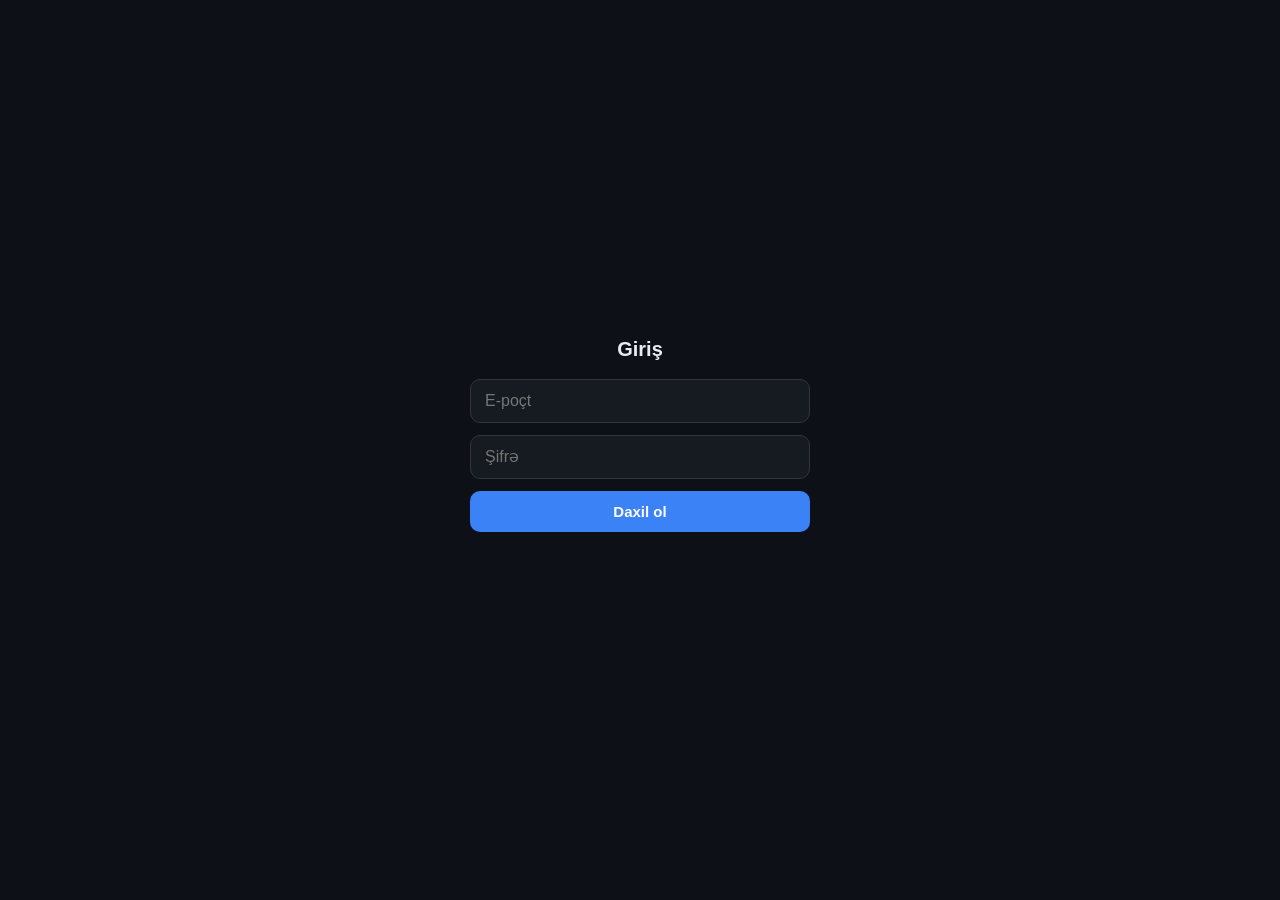
<file: pc_version/Transfer.html>
<!DOCTYPE html>
<html lang="az">
<head>
<script>
(function(){
  var k = localStorage.getItem('page_theme_transfer') || 'dark';
  document.documentElement.setAttribute('data-theme', k);
})();
</script>

<script src="supabase-config.js"></script>
<script src="mf-supabase.js"></script>
<script src="mf-sync.js"></script>
<script src="db.js"></script>
<meta charset="UTF-8">
<meta name="viewport" content="width=device-width, initial-scale=1.0, maximum-scale=1.0">
<title>Borclar</title>
<link href="https://fonts.googleapis.com/css2?family=Inter:wght@400;500;600;700&display=swap" rel="stylesheet">
<style>
*{margin:0;padding:0;box-sizing:border-box;}
:root{--bg:#0d1117;--surface:#161b22;--border:#30363d;--text:#e6edf3;--muted:#8b949e;--green:#3fb950;--red:#f85149;--blue:#58a6ff;--amber:#d29922;--purple:#a371f7;--teal:#2dd4bf;}
[data-theme='light']{--bg:#f0f4f8;--surface:#ffffff;--border:#dde3ef;--text:#111827;--muted:#6b7fa8;--green:#10b981;--red:#f43f5e;--blue:#3b82f6;--amber:#f59e0b;--purple:#7c3aed;--teal:#0d9488;}
body{background:var(--bg);color:var(--text);font-family:'Inter',sans-serif;min-height:100vh;padding-bottom:120px;}
.topbar{position:static;background:var(--surface);border-bottom:1px solid var(--border);padding:0 16px;height:56px;display:grid;grid-template-columns:1fr auto 1fr;align-items:center;}
.topbar-title{font-size:17px;font-weight:700;color:var(--text);text-align:center;letter-spacing:-.2px;}
.topbar > :last-child{justify-self:end;}
.back-btn{background:none;border:none;color:var(--blue);font-size:15px;cursor:pointer;}
.content{width:100%;max-width:1200px;margin:0 auto;padding:16px 24px;}

/* Summary */
.summary{display:grid;grid-template-columns:1fr 1fr;gap:10px;margin-bottom:18px;}
.sum-card{background:var(--surface);border:1px solid var(--border);border-radius:14px;padding:13px 14px;}
.sum-card.full{grid-column:1/-1;}
.sum-label{font-size:10px;font-weight:600;text-transform:uppercase;letter-spacing:.8px;color:var(--muted);margin-bottom:5px;}
.sum-val{font-size:20px;font-weight:700;}
.sum-sub{font-size:11px;color:var(--muted);margin-top:2px;}
.c-green{color:var(--green);}
.c-red{color:var(--red);}
.c-blue{color:var(--blue);}
.c-amber{color:var(--amber);}
.c-purple{color:var(--purple);}

/* Type grid */
.type-grid{display:grid;grid-template-columns:1fr 1fr;gap:8px;margin-bottom:14px;}
.type-btn{background:var(--surface);border:2px solid var(--border);border-radius:12px;padding:11px 8px;cursor:pointer;text-align:center;transition:all .15s;color:var(--text);}
.type-btn .t-icon{font-size:20px;margin-bottom:3px;}
.type-btn .t-label{font-size:12px;font-weight:700;}
.type-btn .t-desc{font-size:10px;color:var(--muted);margin-top:1px;}
.type-btn.sel-borc-aldim{border-color:var(--green);background:rgba(63,185,80,.1);}
.type-btn.sel-borc-verdim{border-color:var(--red);background:rgba(248,81,73,.1);}
.type-btn.sel-qaytardim{border-color:var(--blue);background:rgba(88,166,255,.1);}
.type-btn.sel-mene-qaytardi{border-color:var(--amber);background:rgba(210,153,34,.1);}

/* Form */
.form-card{background:var(--surface);border:1px solid var(--border);border-radius:14px;padding:15px;margin-bottom:18px;}
.form-row{margin-bottom:11px;}
.form-label{font-size:11px;font-weight:600;color:var(--muted);text-transform:uppercase;letter-spacing:.6px;margin-bottom:5px;}
.form-input{width:100%;background:var(--surface);border:1px solid var(--border);border-radius:10px;padding:10px 14px;color:var(--text);font-family:'Inter',sans-serif;font-size:14px;outline:none;transition:border-color .15s;}
.form-input:focus{border-color:var(--blue);}
.form-input::placeholder{color:var(--muted);}
.btn-submit{width:100%;background:var(--blue);color:#fff;border:none;border-radius:12px;padding:13px;font-family:'Inter',sans-serif;font-size:15px;font-weight:700;cursor:pointer;transition:opacity .15s;}
.btn-submit:hover{opacity:.85;}
.excl-row{display:flex;align-items:center;gap:10px;padding:10px 12px;background:rgba(245,158,11,.08);border:1px solid rgba(245,158,11,.2);border-radius:10px;margin-bottom:10px;cursor:pointer;}
.excl-row input[type=checkbox]{width:18px;height:18px;cursor:pointer;accent-color:var(--amber);}
.excl-row label{font-size:13px;color:var(--amber);font-weight:600;cursor:pointer;line-height:1.4;}
.excl-row .excl-desc{font-size:11px;color:var(--muted);font-weight:400;}

/* Section */
.sec-title{font-size:11px;font-weight:600;text-transform:uppercase;letter-spacing:.8px;color:var(--muted);margin:18px 0 10px;}

/* Transfer cards */
.tr-card{background:var(--surface);border:1px solid var(--border);border-radius:14px;padding:14px 15px;margin-bottom:10px;position:relative;}
.tr-card.income-tr{border-left:3px solid var(--green);}
.tr-card.expense-tr{border-left:3px solid var(--red);}
.tr-card-top{display:flex;align-items:flex-start;gap:10px;}
.tr-badge{font-size:10px;font-weight:700;padding:3px 9px;border-radius:20px;flex-shrink:0;margin-top:2px;}
.tr-badge.borc-aldim{background:rgba(63,185,80,.15);color:var(--green);}
.tr-badge.qaytardim{background:rgba(248,81,73,.15);color:var(--red);}
.tr-badge.borc-verdim{background:rgba(248,81,73,.15);color:var(--red);}
.tr-badge.mene-qaytardi{background:rgba(63,185,80,.15);color:var(--green);}
.tr-info{flex:1;min-width:0;}
.tr-name{font-size:14px;font-weight:600;color:var(--text);}
.tr-meta{font-size:11px;color:var(--muted);margin-top:2px;}
.tr-right{text-align:right;flex-shrink:0;}
.tr-amt{font-size:16px;font-weight:700;}
.tr-amt.income-tr{color:var(--green);}
.tr-amt.expense-tr{color:var(--red);}
.tr-remaining{font-size:11px;color:var(--muted);margin-top:1px;}
/* Progress bar */
.tr-progress{margin-top:10px;}
.progress-bar{height:6px;background:rgba(255,255,255,.1);border-radius:3px;overflow:hidden;margin-top:4px;}
.progress-fill{height:100%;border-radius:3px;transition:width .4s;}
.progress-fill.green{background:var(--green);}
.progress-fill.red{background:var(--red);}
.progress-fill.blue{background:var(--blue);}
.progress-fill.amber{background:var(--amber);}
.progress-label{display:flex;justify-content:space-between;font-size:10px;color:var(--muted);margin-top:3px;}
/* Actions */
.tr-actions{display:flex;gap:8px;margin-top:11px;}
.btn-pay{background:transparent;color:var(--muted);border:1px solid var(--border);border-radius:8px;padding:7px 14px;font-size:12px;font-weight:600;cursor:pointer;transition:background .15s,color .15s;}
.btn-pay:hover{background:var(--border);color:var(--text);}
.btn-del{background:transparent;color:var(--muted);border:1px solid var(--border);border-radius:8px;padding:7px 10px;font-size:12px;cursor:pointer;transition:background .15s,color .15s;}
.btn-del:hover{background:var(--border);color:var(--text);}
.badge-done{background:rgba(63,185,80,.15);color:var(--green);font-size:10px;font-weight:700;padding:3px 9px;border-radius:20px;}
.btn-pay-red{background:transparent;border:1px solid var(--border);color:var(--muted);}
.btn-pay-red:hover{background:rgba(248,81,73,.15);color:var(--red);border-color:rgba(248,81,73,.4);}
.btn-pay-green{background:transparent;border:1px solid var(--border);color:var(--muted);}
.btn-pay-green:hover{background:rgba(63,185,80,.15);color:var(--green);border-color:rgba(63,185,80,.4);}
.tr-card.archived-card{opacity:.55;filter:grayscale(.4);}

/* Modal */
.modal-bg{position:fixed;inset:0;background:rgba(0,0,0,.7);z-index:1000;display:none;align-items:center;justify-content:center;backdrop-filter:blur(4px);}
.modal-bg.open{display:flex;}
.modal{background:var(--surface);border:1px solid var(--border);border-radius:18px;padding:24px 20px;width:100%;max-width:460px;}
.modal h3{font-size:16px;font-weight:700;margin-bottom:6px;}
.modal p{font-size:13px;color:var(--muted);margin-bottom:14px;}
.modal-input{width:100%;background:var(--surface);border:1px solid var(--border);border-radius:10px;padding:11px 14px;color:var(--text);font-size:15px;outline:none;margin-bottom:14px;}
.modal-input:focus{border-color:var(--blue);}
.modal-btns{display:flex;gap:8px;}
.modal-btns button{flex:1;border:none;border-radius:10px;padding:11px;font-family:'Inter',sans-serif;font-size:14px;font-weight:700;cursor:pointer;}
.btn-ok{background:var(--blue);color:#fff;}
.btn-cancel{background:rgba(255,255,255,.08);color:var(--text);border:1px solid var(--border) !important;}

/* Toast */
.toast{position:fixed;bottom:90px;left:50%;transform:translateX(-50%) translateY(16px);background:#238636;color:#fff;padding:10px 22px;border-radius:24px;font-size:13px;font-weight:600;opacity:0;transition:all .3s;z-index:2000;pointer-events:none;}
.toast.show{opacity:1;transform:translateX(-50%) translateY(0);}
.toast.err{background:#da3633;}

.home-fab{position:fixed;bottom:20px;right:20px;width:44px;height:44px;border-radius:10px;background:rgba(30,34,50,0.82);backdrop-filter:blur(8px);border:1px solid rgba(255,255,255,0.12);display:flex;flex-direction:column;align-items:center;justify-content:center;gap:5px;cursor:pointer;z-index:9000;text-decoration:none;transition:background .18s,transform .15s;box-shadow:0 2px 12px rgba(0,0,0,.3);}
.home-fab:active{transform:scale(.92);}
.home-fab:hover{background:rgba(50,56,80,0.95);}
.home-fab span{display:block;width:20px;height:2px;background:#e8eaf6;border-radius:2px;}

/* Card grid — 3 sütun */
#card-list .tr-grid{display:grid;grid-template-columns:repeat(3,1fr);gap:12px;align-items:start;}
@media(max-width:900px){#card-list .tr-grid{grid-template-columns:repeat(2,1fr);}}
@media(max-width:560px){#card-list .tr-grid{grid-template-columns:1fr;}}
#card-list .tr-card{margin-bottom:0;}
.grp-title{display:flex;align-items:center;justify-content:space-between;font-size:13px;font-weight:700;margin:18px 0 10px;padding:8px 12px;border-radius:10px;}
.grp-title:first-child{margin-top:0;}
.grp-title.green{background:rgba(63,185,80,.12);color:var(--green);}
.grp-title.red{background:rgba(248,81,73,.12);color:var(--red);}
.grp-title small{font-weight:600;opacity:.85;}
</style>
<link rel="stylesheet" href="mf-mobile.css">
<link rel="icon" type="image/png" sizes="32x32" href="icons/icon-32.png">
<link rel="apple-touch-icon" href="icons/icon-192.png">
</head>
<body>
<div class="topbar">
  <div></div>
  <div class="topbar-title">Borclar</div>
  <div></div>
</div>

<div class="content" style="max-width:1200px;margin:0 auto;padding:16px 24px;">
  <!-- Summary -->
  <div class="summary">
    <div class="sum-card"><div class="sum-label">Borc Aldım</div><div class="sum-val c-green" id="sum-ba">0 ₼</div><div class="sum-sub" id="cnt-ba">0 əməliyyat</div></div>
    <div class="sum-card"><div class="sum-label">Borc Verdim</div><div class="sum-val c-red" id="sum-bv">0 ₼</div><div class="sum-sub" id="cnt-bv">0 əməliyyat</div></div>
    <div class="sum-card full" style="text-align:center;">
      <div class="sum-label">Borc Balansı</div>
      <div class="sum-val c-purple" id="sum-net">0 ₼</div>
      <div class="sum-sub" id="sum-net-sub">—</div>
    </div>
  </div>

  <!-- Yeni Borc Əlavə Et toggle -->
  <button id="btn-add-toggle" onclick="toggleAddForm()" style="width:100%;background:var(--blue);color:#fff;border:none;border-radius:12px;padding:12px;font-family:'Inter',sans-serif;font-size:14px;font-weight:700;cursor:pointer;margin-bottom:14px;transition:opacity .15s;">+ Yeni Borc Əlavə Et</button>

  <!-- Collapse form -->
  <div id="add-form-section" style="display:none;">
    <!-- Type -->
    <div class="type-grid" style="grid-template-columns:1fr 1fr;">
      <div class="type-btn" id="tb-borc-aldim" onclick="setType('borc-aldim')">
        <div class="t-icon">💰</div><div class="t-label">Borc Aldım</div><div class="t-desc">Mənə verdilər</div>
      </div>
      <div class="type-btn" id="tb-borc-verdim" onclick="setType('borc-verdim')">
        <div class="t-icon">🤝</div><div class="t-label">Borc Verdim</div><div class="t-desc">Kimə verdim</div>
      </div>
    </div>
    <!-- Form -->
    <div class="form-card">
      <div class="form-row"><div class="form-label">Məbləğ (₼)</div><input type="number" class="form-input" id="f-amount" placeholder="0.00" step="0.01" min="0"></div>
      <div class="form-row"><div class="form-label">Şəxs / Qeyd</div><input type="text" class="form-input" id="f-note" placeholder="Ad, qeyd (boş ola bilər)"></div>
      <div class="form-row"><div class="form-label">Tarix</div><input type="date" class="form-input" id="f-date"></div>
      <button class="btn-submit" onclick="addTransfer()">Əlavə Et</button>
    </div>
  </div>

  <!-- Cards -->
  <div id="card-list"><div style="text-align:center;color:var(--muted);padding:24px;font-size:13px;">Hələ əməliyyat yoxdur</div></div>

  <!-- LOG -->
  <div class="sec-title" style="margin-top:20px;">Kredit / Borc Logu <span id="log-count" style="color:var(--muted);font-size:11px;margin-left:6px;"></span></div>
  <div class="form-card" style="overflow-x:auto;">
    <table style="width:100%;border-collapse:collapse;font-size:13px;">
      <thead>
        <tr>
          <th style="text-align:left;padding:8px;">Tarix</th>
          <th style="text-align:left;padding:8px;">Əməliyyat</th>
          <th style="text-align:left;padding:8px;">Qeyd</th>
          <th style="text-align:left;padding:8px;">Məbləğ</th>
          <th style="text-align:left;padding:8px;width:110px;"></th>
        </tr>
      </thead>
      <tbody id="log-body"></tbody>
    </table>
  </div>
</div>

<!-- Pay Modal -->
<div class="modal-bg" id="payModal">
  <div class="modal">
    <h3 id="pm-title">Ödəniş</h3>
    <p id="pm-desc">Ödəniş məbləğini daxil edin</p>
    <input type="number" class="modal-input" id="pm-amount" placeholder="Məbləğ ₼" step="0.01">
    <div class="modal-btns">
      <button class="btn-cancel" onclick="closePayModal()">Ləğv et</button>
      <button class="btn-ok" onclick="confirmPay()">OK</button>
    </div>
  </div>
</div>

<div class="toast" id="toast"></div>
<a class="home-fab" href="index.html" title="Ana səhifə"><span></span><span></span><span></span></a>

<script>
const STORAGE_KEY = 'transfers_offline_v1';
const LOG_KEY     = 'borc_log_v1';
let transfers = [];
let transferLog = [];
let curType = 'borc-aldim';
let payTarget = null;
let editTarget = null;

const LABELS = {'borc-aldim':'Borc Aldım','borc-verdim':'Borc Verdim','qaytardim':'Qaytardım','mene-qaytardi':'Mənə Qaytardı'};
// Gəlir transfer növləri (balans artır)
const INCOME_TYPES = new Set(['borc-aldim','mene-qaytardi']);
// Xərc transfer növləri (balans azalır)
const EXPENSE_TYPES = new Set(['borc-verdim','qaytardim']);

function fmt(n){return new Intl.NumberFormat('az-AZ',{minimumFractionDigits:0,maximumFractionDigits:2}).format(n)+' ₼';}

// ── STATE (localStorage + IndexedDB) ──────────────────
function loadData(){
  try{ transfers = JSON.parse(localStorage.getItem(STORAGE_KEY)||'[]'); }catch(e){ transfers=[]; }
  try{ transferLog = JSON.parse(localStorage.getItem(LOG_KEY)||'[]'); }catch(e){ transferLog=[]; }

  if(window.BudgetDB){
    BudgetDB.openDB()
      .then(()=>Promise.all([
        BudgetDB.getSetting(STORAGE_KEY),
        BudgetDB.getSetting(LOG_KEY)
      ]))
      .then(([trs,log])=>{
        if(Array.isArray(trs)) transfers = trs;
        if(Array.isArray(log)) transferLog = log;
        renderAll();
      })
      .catch(console.error);
  }
  renderAll();
}

function saveData(){
  localStorage.setItem(STORAGE_KEY, JSON.stringify(transfers));
  localStorage.setItem(LOG_KEY, JSON.stringify(transferLog));
  if(window.BudgetDB){
    try{
      BudgetDB.setSetting(STORAGE_KEY, transfers);
      BudgetDB.setSetting(LOG_KEY, transferLog);
    }catch(e){ console.error(e); }
  }
}

// ── LOG HELPERS (lokal) ──────────────────────────────
function addLog(entry){
  transferLog = transferLog || [];
  transferLog.push(entry);
  saveData();
  renderLog();
}
function editLog(idx, updated){
  if(transferLog[idx]){ transferLog[idx] = {...transferLog[idx], ...updated}; saveData(); renderLog(); }
}
function deleteLog(idx){
  if(!confirm('Bu qeydi silmək istəyirsiniz?')) return;
  transferLog.splice(idx,1); saveData(); renderLog();
}

function setType(t){
  curType = t;
  ['borc-aldim','borc-verdim'].forEach(k=>{
    document.getElementById('tb-'+k).className = 'type-btn' + (k===t?' sel-'+k:'');
  });
}

function addTransfer(){
  const amt  = parseFloat(document.getElementById('f-amount').value);
  const note = document.getElementById('f-note').value.trim();
  const date = document.getElementById('f-date').value;
  if(!amt||amt<=0){ toast('Məbləğ daxil edin',true); return; }
  if(!date){ toast('Tarix seçin',true); return; }

  const tr = {
    id: 'tr_'+Date.now(),
    type: curType,
    amount: amt,
    paid: 0,
    note: note,
    date: date,
    done: false,
    payments: []
  };
  transfers.unshift(tr);
  saveData();
  // Log: alınan borc → Gəlir, verilən borc → Xərc
  const logType = (curType==='borc-aldim') ? 'Gəlir' : 'Xərc';
  addLog({ id:'log_'+Date.now(), date, type:logType, note: (LABELS[curType]||'') + (note?(' — '+note):''), amount: amt, transferId: tr.id });

  renderAll();
  document.getElementById('f-amount').value='';
  document.getElementById('f-note').value='';
  // formu bağla
  document.getElementById('add-form-section').style.display='none';
  document.getElementById('btn-add-toggle').textContent='+ Yeni Borc Əlavə Et';
  document.getElementById('btn-add-toggle').style.background='var(--blue)';
  toast('✓ Əlavə edildi', false);
}

let payId = null;
function openPayModal(id){
  const tr = transfers.find(t=>t.id===id);
  if(!tr||tr.done) return;
  payId = id;
  if(tr.paid === undefined) tr.paid = 0;
  if(!tr.payments) tr.payments = [];
  const remaining = tr.amount - tr.paid;
  document.getElementById('pm-title').textContent = LABELS[tr.type] + ' — Ödəniş';
  document.getElementById('pm-desc').textContent = `Qalıq: ${fmt(remaining)}`;
  document.getElementById('pm-amount').value = remaining.toFixed(2);
  document.getElementById('payModal').classList.add('open');
}
function closePayModal(){
  document.getElementById('payModal').classList.remove('open');
  payId = null;
}
function confirmPay(){
  if(!payId) return;
  const tr = transfers.find(t=>t.id===payId);
  if(!tr) return;
  const payAmt = parseFloat(document.getElementById('pm-amount').value)||0;
  if(!payAmt||payAmt<=0){ toast('Məbləğ daxil edin',true); return; }
  const remaining = tr.amount - tr.paid;
  const actual = Math.min(payAmt, remaining);

  tr.paid = +(tr.paid + actual).toFixed(2);
  tr.payments = tr.payments||[];
  tr.payments.push({ date: new Date().toISOString().split('T')[0], amount: actual });

  if(tr.paid >= tr.amount - 0.001){
    tr.done = true;
    tr.paid  = tr.amount;
  }

  // Ödəniş logu: borc-aldim qaytarma → Xərc, borc-verdim geri alma → Gəlir
  const payType = INCOME_TYPES.has(tr.type) ? 'Xərc' : 'Gəlir';
  addLog({
    id:'log_'+Date.now(),
    date: new Date().toISOString().split('T')[0],
    type: payType,
    note: (tr.type==='borc-aldim' ? 'Borc qaytardım' : 'Borc geri aldım') + (tr.note?(' — '+tr.note):''),
    amount: actual,
    transferId: tr.id,
    pay:true
  });

  saveData();
  closePayModal();
  renderAll();
  toast(tr.done ? '✓ Tam ödənildi, bağlandı' : `✓ ${fmt(actual)} ödənildi`, false);
}

function deleteTransfer(id){
  if(!confirm('Bu əməliyyatı silmək istəyirsiniz?')) return;
  transfers = transfers.filter(t=>t.id!==id);
  saveData();
  renderAll();
  toast('Silindi', false);
}

function editTransfer(id){
  const tr = transfers.find(t=>t.id===id);
  if(!tr) return;
  const type = prompt('Növ (borc-aldim / borc-verdim)', tr.type) || tr.type;
  const amtStr = prompt('Məbləğ', tr.amount);
  if(amtStr===null) return;
  const amt = parseFloat(amtStr)||tr.amount;
  const note = prompt('Qeyd', tr.note||'');
  if(note===null) return;
  const date = prompt('Tarix (YYYY-MM-DD)', tr.date||'');
  if(date===null) return;
  tr.type = (type==='borc-verdim'?'borc-verdim':'borc-aldim'); // yalnız iki əsas tip
  tr.amount = amt;
  if(tr.paid > tr.amount) tr.paid = tr.amount;
  tr.note = note;
  tr.date = date;
  saveData();
  renderAll();
  toast('Yeniləndi', false);
}

function renderAll(){
  // Summary
  const tot = {'borc-aldim':0,'borc-verdim':0,'qaytardim':0,'mene-qaytardi':0};
  const cnt = {'borc-aldim':0,'borc-verdim':0,'qaytardim':0,'mene-qaytardi':0};
  transfers.filter(t=>!t.done).forEach(t=>{ if(tot[t.type]!==undefined) tot[t.type]+=+(t.amount-(t.paid||0)).toFixed(2); if(cnt[t.type]!==undefined) cnt[t.type]++; });

  document.getElementById('sum-ba').textContent  = fmt(tot['borc-aldim']);
  document.getElementById('sum-bv').textContent  = fmt(tot['borc-verdim']);
  document.getElementById('cnt-ba').textContent  = cnt['borc-aldim']+' əməliyyat';
  document.getElementById('cnt-bv').textContent  = cnt['borc-verdim']+' əməliyyat';

  const net = tot['borc-aldim']+tot['mene-qaytardi']-tot['borc-verdim']-tot['qaytardim'];
  const ne = document.getElementById('sum-net');
  ne.textContent = (net>=0?'+':'')+fmt(net);
  ne.style.color = net>=0?'var(--green)':'var(--red)';

  // Cards — məbləğə görə böyükdən kiçiyə sırala
  const active = [...transfers].sort((a,b) => (b.amount||0) - (a.amount||0));
  const list = document.getElementById('card-list');

  function buildCard(t, isArchived){
    // borc-aldim (+yaşıl), mene-qaytardi (+yaşıl), borc-verdim (-qırmızı), qaytardim (-qırmızı)
    const isPos = t.type === 'borc-aldim' || t.type === 'mene-qaytardi';
    const pct = t.amount>0 ? Math.round(((t.paid||0)/t.amount)*100) : 0;
    const remaining = +(t.amount - (t.paid||0)).toFixed(2);
    const cardClass = isPos ? 'income-tr' : 'expense-tr';
    const barClass  = t.done ? 'green' : (isPos ? 'amber' : 'blue');
    const sign = isPos ? '+' : '−';
    const archCls = isArchived ? ' archived-card' : '';
    // Ödəniş düyməsi: borc-aldim üçün "Qaytardım" (qırmızı), borc-verdim üçün "Geri Aldım" (yaşıl)
    const payBtnClass = t.type === 'borc-aldim' ? 'btn-pay btn-pay-red' : 'btn-pay btn-pay-green';
    const payBtnLabel = t.type === 'borc-aldim' ? '↩ Qaytardım' : '↪ Geri Aldım';
    return `<div class="tr-card ${cardClass}${archCls}" id="card-${t.id}">
      <div class="tr-card-top">
        <span class="tr-badge ${t.type}">${LABELS[t.type]||t.type}</span>
        <div class="tr-info">
          <div class="tr-name">${t.note||'—'}</div>
          <div class="tr-meta">${t.date}</div>
        </div>
        <div class="tr-right">
          <div class="tr-amt ${cardClass}">${sign}${fmt((t.paid||0)>0 && !t.done ? remaining : t.amount)}</div>
          ${(t.paid||0)>0 && !t.done?`<div class="tr-remaining">İlkin borc: ${fmt(t.amount)}</div>`:''}
        </div>
      </div>
      ${t.amount>0?`<div class="tr-progress">
        <div class="progress-bar"><div class="progress-fill ${barClass}" style="width:${pct}%"></div></div>
        <div class="progress-label"><span>${pct}% ${t.done?'tamamlandı':'ödənilib'}</span><span>${fmt(t.paid||0)} / ${fmt(t.amount)}</span></div>
      </div>`:''}
      <div class="tr-actions">
        ${t.done
          ? `<span class="badge-done">✓ Tamamlandı</span>`
          : `<button class="${payBtnClass}" onclick="openPayModal('${t.id}')">${payBtnLabel}</button>`}
        <button class="btn-pay" style="padding:7px 10px;" onclick="editTransfer('${t.id}')">✎</button>
        <button class="btn-del" onclick="deleteTransfer('${t.id}')">🗑</button>
      </div>
    </div>`;
  }

  if(!active.length){
    list.innerHTML='<div style="text-align:center;color:var(--muted);padding:24px;font-size:13px;">Hələ aktiv əməliyyat yoxdur</div>';
  } else {
    const isPosT = t => t.type === 'borc-aldim' || t.type === 'mene-qaytardi';
    const groupHtml = (items, cls, title) => {
      if(!items.length) return '';
      const rem = items.filter(t=>!t.done).reduce((a,t)=>a + (t.amount - (t.paid||0)), 0);
      return `<div class="grp-title ${cls}"><span>${title} · ${items.length}</span><small>Qalıq: ${fmt(+rem.toFixed(2))}</small></div>` +
             `<div class="tr-grid">${items.map(t=>buildCard(t,false)).join('')}</div>`;
    };
    list.innerHTML =
      groupHtml(active.filter(isPosT), 'green', '🟢 Aldığım borclar') +
      groupHtml(active.filter(t=>!isPosT(t)), 'red', '🔴 Verdiyim borclar');
  }

  renderLog();
}

function toast(msg,isErr){
  const el=document.getElementById('toast');
  el.textContent=msg; el.className='toast show'+(isErr?' err':'');
  clearTimeout(el._t); el._t=setTimeout(()=>el.classList.remove('show'),2500);
}

// ── LOG RENDER ────────────────────────────────────────
function renderLog(){
  const tbody = document.getElementById('log-body');
  if(!tbody) return;
  const rows = (transferLog||[]).map((r,idx)=>({r,idx})).sort((a,b)=> (b.r.date||'').localeCompare(a.r.date||''));
  const cntEl = document.getElementById('log-count');
  if(cntEl) cntEl.textContent = `(${rows.length} sətr)`;
  if(!rows.length){
    tbody.innerHTML = '<tr><td colspan="5" style="padding:8px;color:var(--muted);">Log boşdur</td></tr>';
    return;
  }
  tbody.innerHTML = rows.map(({r,idx})=>{
    const isIncome = (r.type||'').toLowerCase().startsWith('g');
    const color = isIncome ? 'var(--green)' : 'var(--red)';
    return `<tr>
      <td style="padding:8px;">${r.date||'—'}</td>
      <td style="padding:8px;"><span style="padding:4px 8px;border-radius:10px;background:${color}20;color:${color};font-weight:700;font-size:11px;">${r.type||''}</span></td>
      <td style="padding:8px;">${r.note||''}</td>
      <td style="padding:8px;">${fmt(r.amount||0)}</td>
      <td style="padding:8px;white-space:nowrap;">
        <button class="btn-pay" style="border:none" onclick="editLogRow(${idx})">Edit</button>
        <button class="btn-del" style="border:none" onclick="deleteLog(${idx})">🗑</button>
      </td>
    </tr>`;
  }).join('');
}

function editLogRow(idx){
  const r = transferLog[idx]; if(!r) return;
  const amt = prompt('Məbləğ', r.amount); if(amt===null) return;
  const note = prompt('Qeyd', r.note||''); if(note===null) return;
  const date = prompt('Tarix (YYYY-MM-DD)', r.date||''); if(date===null) return;
  const type = prompt('Tip (Gəlir/Xərc)', r.type||''); if(type===null) return;
  editLog(idx,{amount:parseFloat(amt)||0,note,date,type});
}

function toggleAddForm(){
  const sec = document.getElementById('add-form-section');
  const btn = document.getElementById('btn-add-toggle');
  const open = sec.style.display === 'none';
  sec.style.display = open ? 'block' : 'none';
  btn.textContent = open ? '✕ Bağla' : '+ Yeni Borc Əlavə Et';
  if(open){ btn.style.background='var(--muted)'; }
  else { btn.style.background='var(--blue)'; }
}
function setTheme(mode){
  document.documentElement.setAttribute('data-theme', mode);
  localStorage.setItem('page_theme_transfer', mode);
}

function init(){
  document.getElementById('f-date').value=new Date().toISOString().split('T')[0];
  setType('borc-aldim');
  loadData();
  // Saxlanılmış temayı tətbiq et
  const t = localStorage.getItem('page_theme_transfer') || 'dark';
  document.documentElement.setAttribute('data-theme', t);
}

document.addEventListener('DOMContentLoaded', init);
window.addEventListener('storage', e=>{ if(e.key===STORAGE_KEY || e.key===LOG_KEY) loadData(); });
document.getElementById('payModal').addEventListener('click', e=>{ if(e.target===document.getElementById('payModal')) closePayModal(); });

document.addEventListener('keydown',e=>{if(e.key==='Escape'){closePayModal();}});
</script>
</body>
</html>
</file>
<file: pc_version/mf-mobile.css>
/* mf-mobile.css — telefon uyğunluğu (yalnız dar ekranda işləyir, PC görünüşünə toxunmur) */
@media (max-width: 900px) {
  [style*="grid-template-columns:repeat(3,1fr)"] { grid-template-columns: repeat(2, minmax(0, 1fr)) !important; }
}
@media (max-width: 640px) {
  html, body { max-width: 100vw; }
  /* inline grid-lər media sorğularını əzir — burada üstələyirik */
  [style*="grid-template-columns:repeat(3,1fr)"],
  [style*="grid-template-columns:1fr 1fr 1fr"],
  [style*="grid-template-columns:1fr 3fr"],
  [style*="grid-template-columns:2fr 1fr"] { grid-template-columns: minmax(0, 1fr) !important; }
  [style*="grid-template-columns:repeat(4,1fr)"],
  .kpi-row, .kpi-row2, .kpi-row3 { grid-template-columns: repeat(2, minmax(0, 1fr)) !important; }
  [style*="grid-column:"] { grid-column: auto !important; grid-row: auto !important; }
  td:first-child, th:first-child { white-space: nowrap; }
  .kpi, .card, .sum-card, .credit-card, .tr-card, .chart-section { min-width: 0; }
  /* Geniş cədvəllər səhifəni yox, özünü sürüşdürür */
  table { display: block; max-width: 100%; overflow-x: auto; -webkit-overflow-scrolling: touch; }
  .content { padding-left: 12px !important; padding-right: 12px !important; }
  .modal { width: calc(100vw - 24px) !important; }
  .cr-stats { grid-template-columns: 1fr 1fr !important; }
  .pay-row { flex-wrap: wrap; gap: 8px; }
  .header { gap: 8px; }
  textarea { max-width: 100%; }
}
</file>
